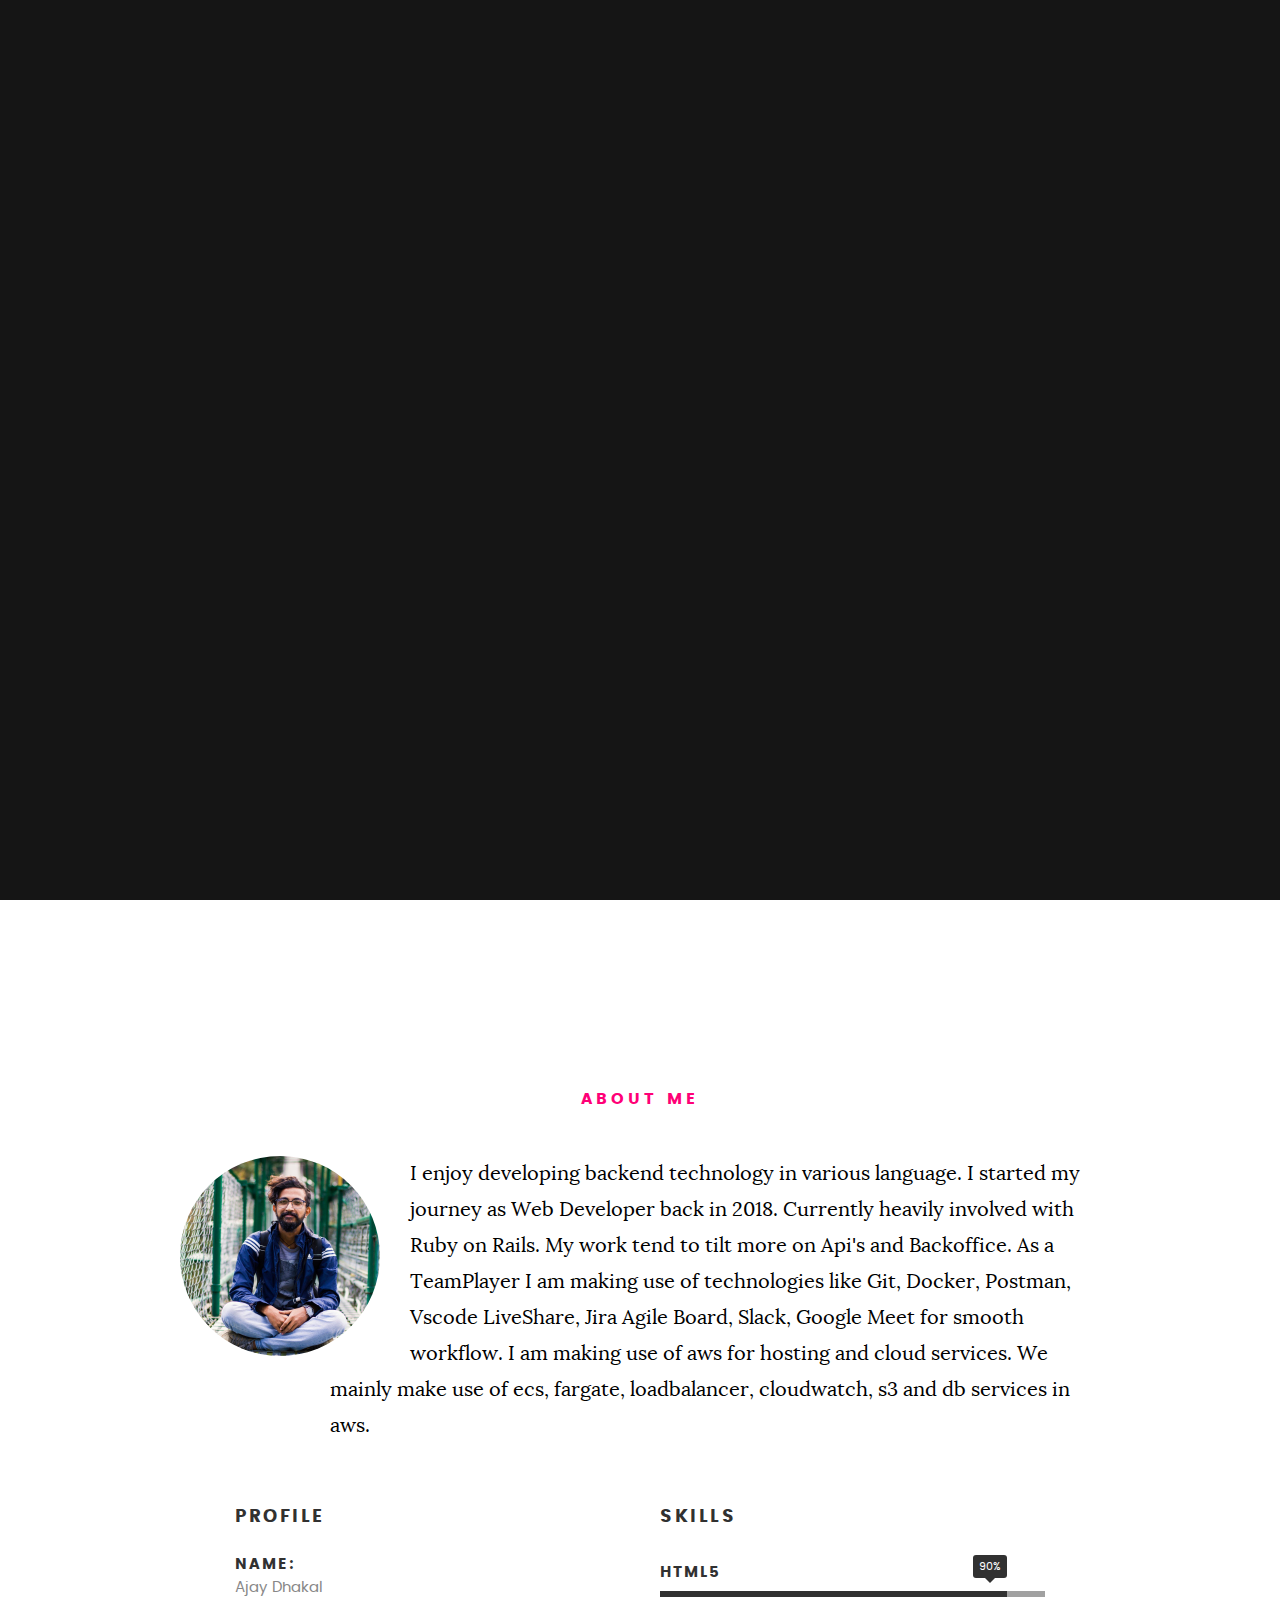
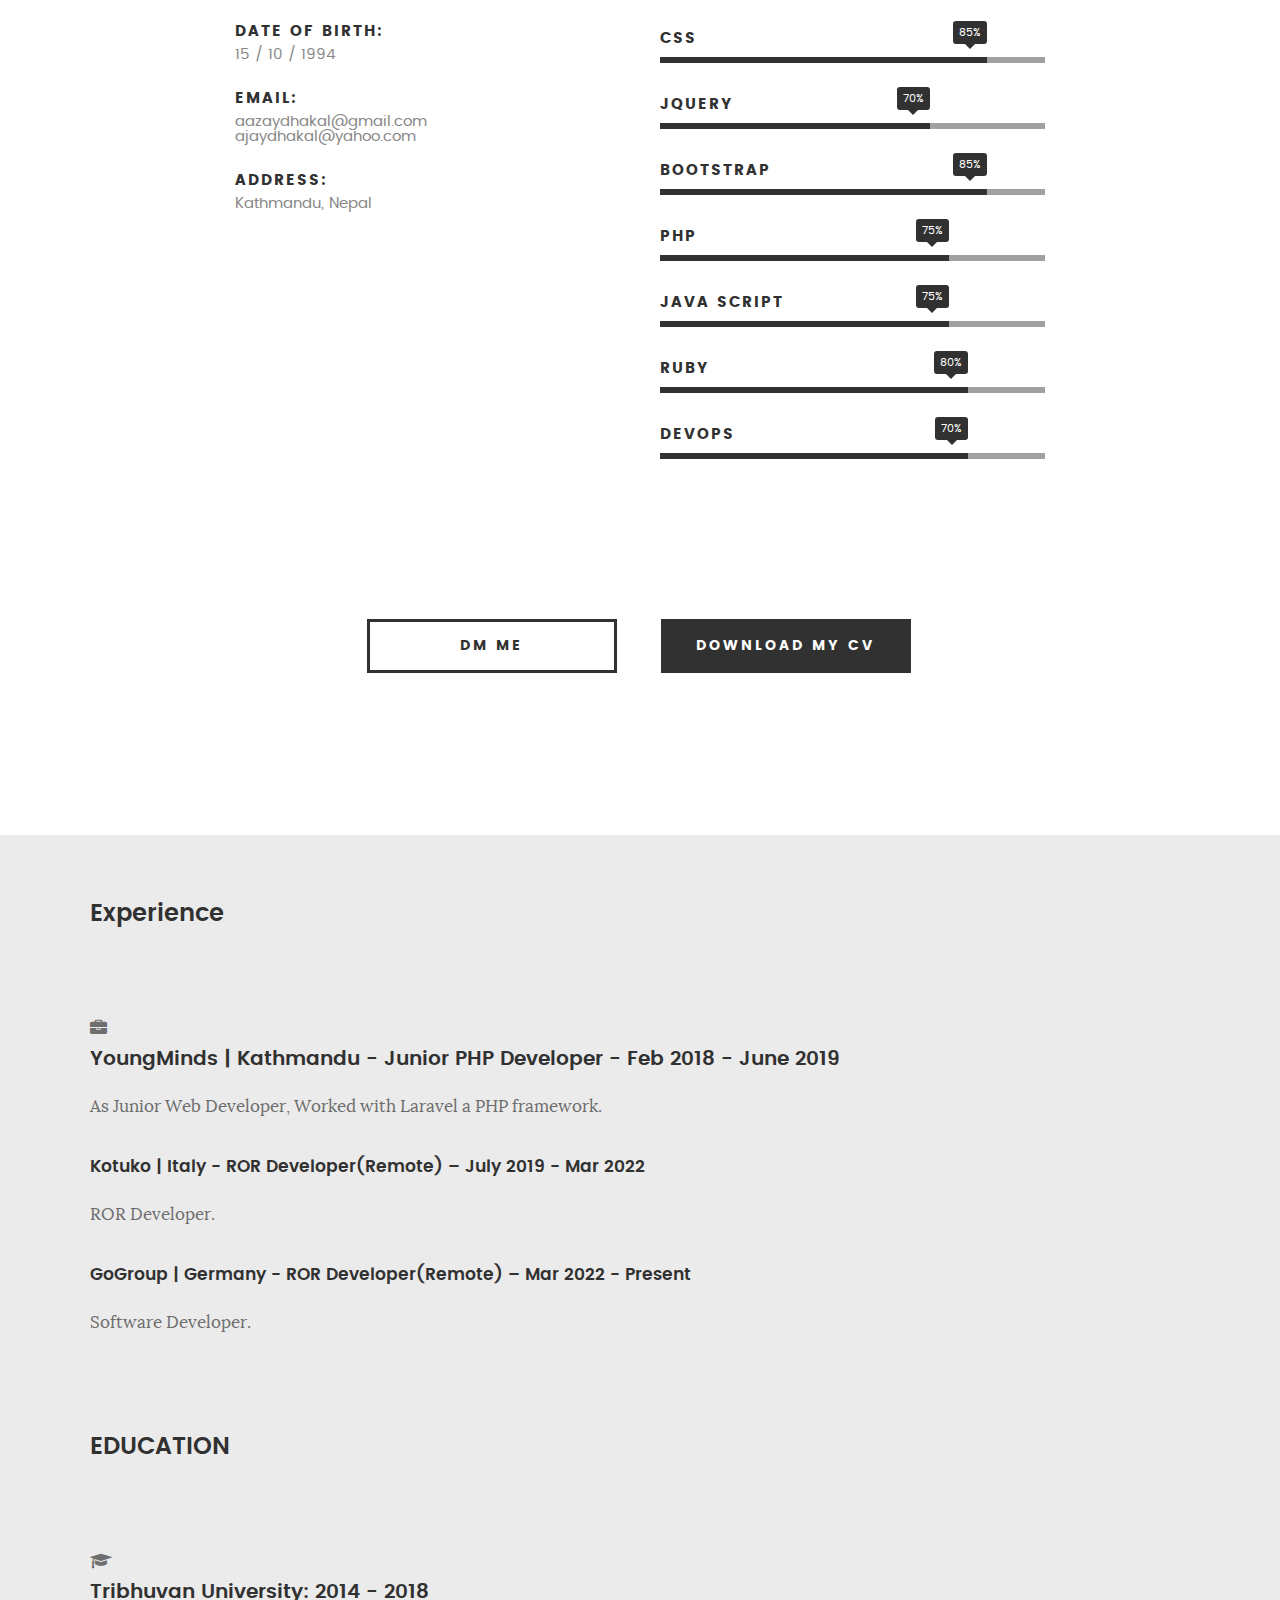
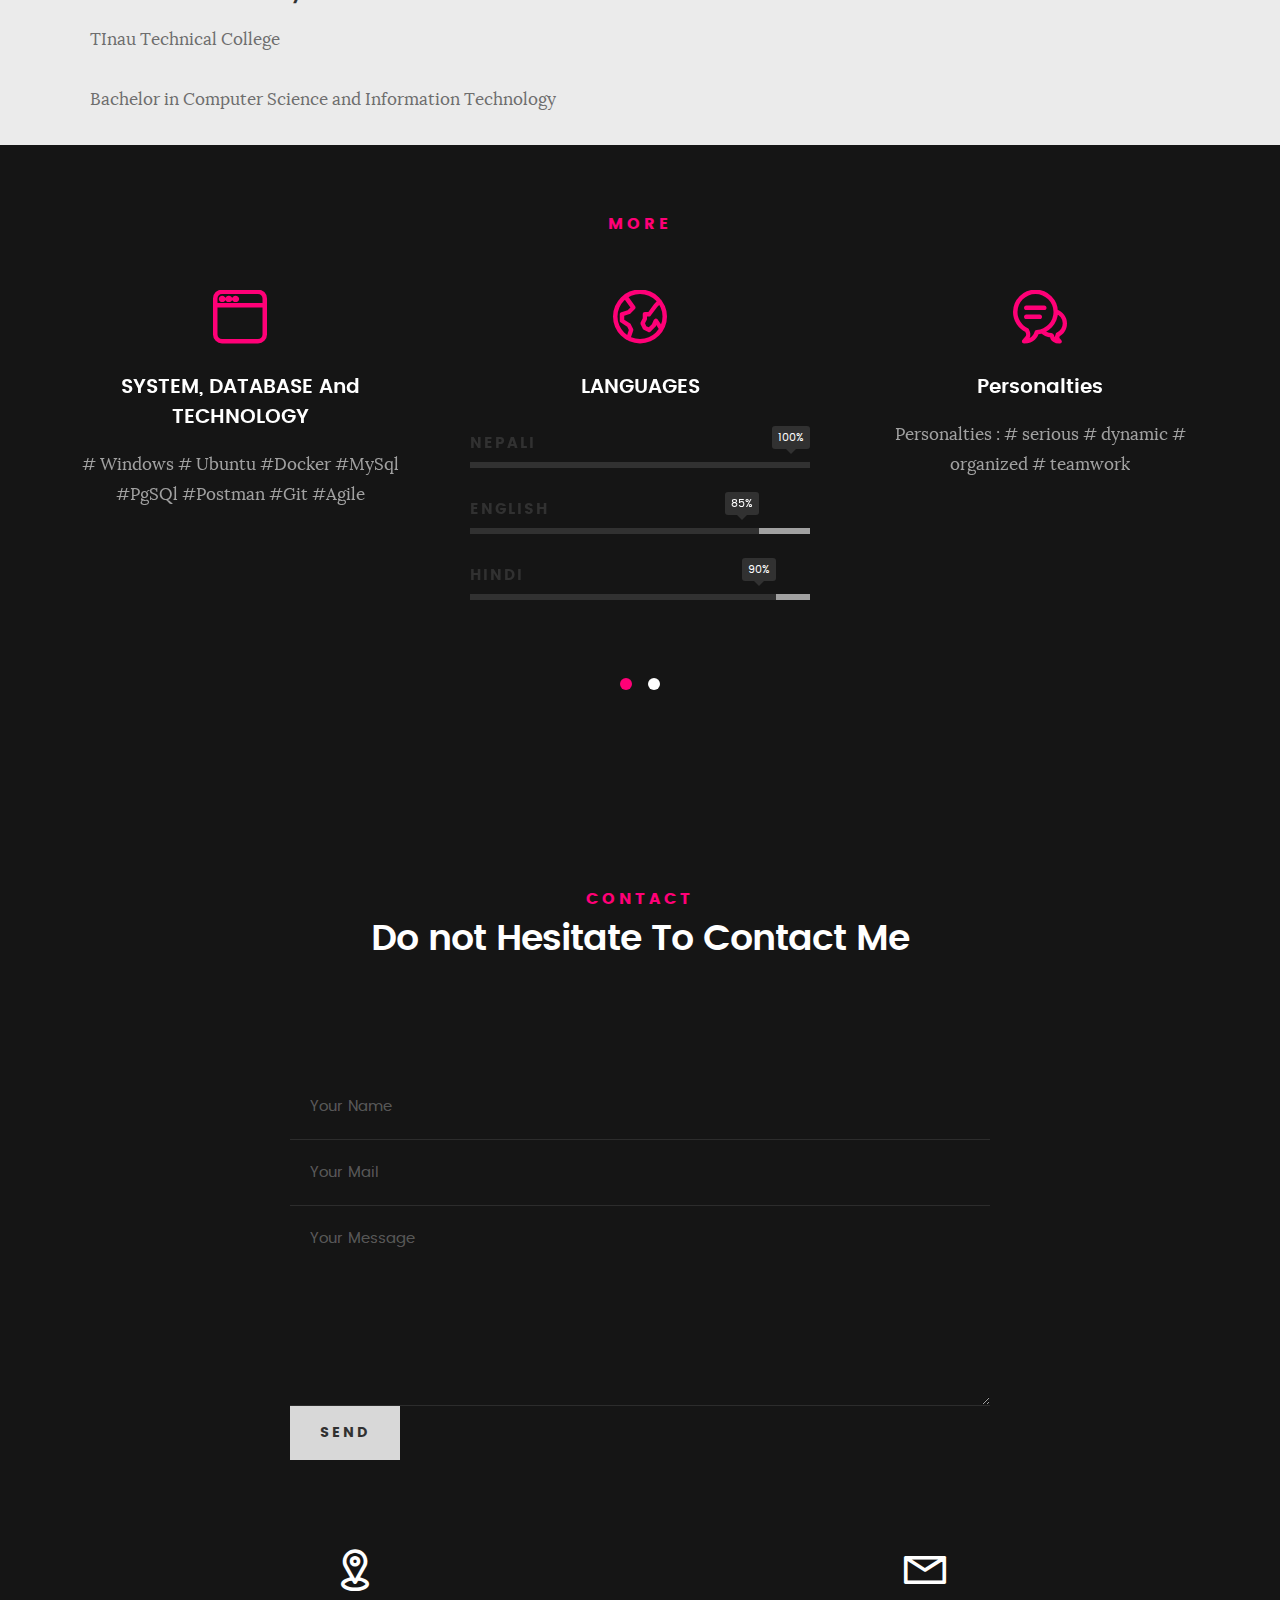
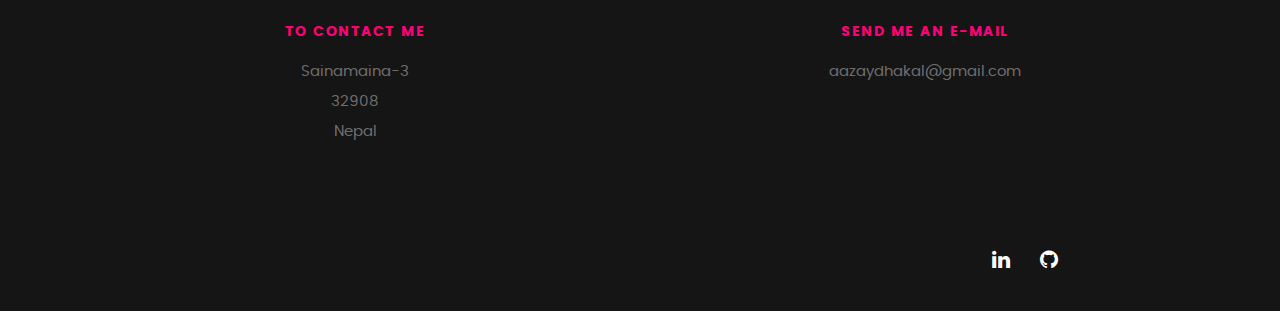
<file: index.html>
<!DOCTYPE html>
<!--[if IE 8 ]><html class="no-js oldie ie8" lang="en"> <![endif]-->
<!--[if IE 9 ]><html class="no-js oldie ie9" lang="en"> <![endif]-->
<!--[if (gte IE 9)|!(IE)]><!--><html class="no-js" lang="en"> <!--<![endif]-->
<head>

   <!--- basic page needs
   ================================================== -->
   <meta charset="utf-8">
	<title>CV-AJAY</title>
	<meta name="description" content="">
	<meta name="author" content="">

   <!-- mobile specific metas
   ================================================== -->
	<meta name="viewport" content="width=device-width, initial-scale=1, maximum-scale=1">

 	<!-- CSS
   ================================================== -->
   <link rel="stylesheet" href="css/base.css">
   <link rel="stylesheet" href="css/main.css">
   <link rel="stylesheet" href="css/vendor.css">

   <!-- script
   ================================================== -->
	<script src="js/modernizr.js"></script>
	<script src="js/pace.min.js"></script>

   <!-- favicons
	================================================== -->
	<link rel="icon" type="image/png" href="favicon.png">

</head>

<body id="top">

	<!-- header
   ================================================== -->
   <header>
   	<div class="row">

   		<div class="top-bar">
   			<a class="menu-toggle" href="#"><span>Menu</span></a>

	   		<div class="logo">
		         <a href="index.html">AJAY</a>
		      </div>

		   	<nav id="main-nav-wrap">
					<ul class="main-navigation">
						<li class="current"><a class="smoothscroll"  href="#intro" title="">Home</a></li>
						<li><a class="smoothscroll"  href="#about" title="">About ME</a></li>
						<li><a class="smoothscroll"  href="#Work" title="">Work Experience</a></li>
						<li><a class="smoothscroll"  href="#MORE" title="">MORE</a></li>

					</ul>
				</nav>
   		</div> <!-- /top-bar -->

   	</div> <!-- /row -->
   </header> <!-- /header -->

	<!-- intro section
   ================================================== -->
   <section id="intro">

   	<div class="intro-overlay"></div>

   	<div class="intro-content">
   		<div class="row">

   			<div class="col-twelve">

	   			<h5>Hello, World.</h5>
	   			<h1>I'm Ajay Dhakal.</h1>

	   			<p class="intro-position">
	   				<span>Back-end Developer</span>
	   				<span>Rails Developer</span>
	   			</p>

	   			<a class="button stroke smoothscroll" href="#about" title="">Find Out More</a>

	   		</div>

   		</div>
   	</div> <!-- /intro-content -->



   </section> <!-- /intro -->


   <!-- about section
   ================================================== -->
   <section id="about">

   	<div class="row section-intro">
   		<div class="col-twelve">

   			<h5>About Me</h5>


   			<div class="intro-info">

   				<img src="images/profile-pic.jpeg" alt="Profile Picture">

   				<p class="lead">I enjoy developing backend technology in various language. 
						I started my journey as Web Developer back in 2018. 
						Currently heavily involved with Ruby on Rails.
						My work tend to tilt more on Api's and Backoffice.
						As a TeamPlayer I am making use of technologies like 
						Git, Docker, Postman, Vscode LiveShare, Jira Agile Board, Slack, Google Meet
						for smooth workflow. I am making use of aws for hosting and cloud services. We
						mainly make use of ecs, fargate, loadbalancer, cloudwatch, s3 and db services in aws.
					</p>
   			</div>

   		</div>
   	</div> <!-- /section-intro -->

   	<div class="row about-content">

   		<div class="col-six tab-full">

   			<h3>PROFILE </h3>


   			<ul class="info-list">
   				<li>
   					<strong>Name:</strong>
   					<span>Ajay Dhakal</span>
   				</li>
   				<li>
   					<strong>Date of Birth:</strong>
   					<span> 15 / 10 / 1994 </span>
   				</li>
                <li>
   					<strong>Email:</strong>
   					<span>aazaydhakal@gmail.com</span>
   					<span>ajaydhakal@yahoo.com</span>
   				</li>
                <li>
   					<strong>Address:</strong>
   					<span>Kathmandu, Nepal</span>
   				</li>


   			</ul> <!-- /info-list -->

   		</div>

   		<div class="col-six tab-full">

   			<h3>SKILLS</h3>


				<ul class="skill-bars">
				   <li>
				   	<div class="progress percent90"><span>90%</span></div>
				   	<strong>HTML5</strong>
				   </li>
				   <li>
				   	<div class="progress percent85"><span>85%</span></div>
				   	<strong>CSS</strong>
				   </li>
				   <li>
				   	<div class="progress percent70"><span>70%</span></div>
				   	<strong>JQuery</strong>
				   </li>
				   <li>
				   	<div class="progress percent85"><span>85%</span></div>
				   	<strong>Bootstrap</strong>
				   </li>
				   <li>
				   	<div class="progress percent75"><span>75%</span></div>
				   	<strong>PHP</strong>
				   </li>
				   <li>
            <div class="progress percent75"><span>75%</span></div>
				   	<strong>Java script</strong>
				   </li>
				   <li>
            <div class="progress percent80"><span>80%</span></div>
				   	<strong>RUBY</strong>
				   </li>
					 <li>
            <div class="progress percent80"><span>70%</span></div>
				   	<strong>DevOps</strong>
				   </li>

				</ul> <!-- /skill-bars -->

   		</div>

   	</div>

   	<div class="row button-section">
   		<div class="col-twelve">
   			<a href="#contact" title="Hire Me" class="button stroke smoothscroll">DM ME</a>
   			<a href="https://github.com/i-ajayd/i-ajayd.github.io/blob/gh-pages/images/Ajay_Dhakal's_resume.docx?raw=true" target="_blank" title="Download CV" class="button button-primary">Download My CV</a>
   		</div>
   	</div>

   </section> <!-- /process-->


   <!-- resume Section
   ================================================== -->
	<section id="Work" class="grey-section">

   	<div class="row resume-timeline">

   		<div class="col-twelve resume-header">

   			<h2>Experience</h2>

   		</div> <!-- /resume-header -->

   		<div class="col-twelve">

   			<div class="timeline-wrap">

   				<div class="timeline-block">

	   				<div class="timeline-ico">
	   					<i class="fa fa-briefcase"></i>
	   				</div>

	   				<div class="timeline-header">
	   					<h3>YoungMinds | Kathmandu - Junior PHP Developer - 
								 Feb 2018 - June 2019</h3>
	   					<p>As Junior Web Developer, Worked with Laravel a PHP framework.</p>
	   				</div>

	   				<div class="timeline-content">
	   					<h4>Kotuko | Italy - ROR Developer(Remote) –
								July 2019 - Mar 2022</h4>
	   					<p>ROR Developer.</p>
	   				</div>
					<div class="timeline-content">
	   					<h4>GoGroup | Germany - ROR Developer(Remote) –
								Mar 2022 - Present</h4>
	   					<p>Software Developer.</p>
	   				</div>

	   			</div> <!-- /timeline-block -->



   			</div> <!-- /timeline-wrap -->

   		</div> <!-- /col-twelve -->

   	</div> <!-- /resume-timeline -->

   	<div class="row resume-timeline">

   		<div class="col-twelve resume-header">

   			<h2>EDUCATION</h2>

   		</div> <!-- /resume-header -->

   		<div class="col-twelve">

   			<div class="timeline-wrap">

	   			<div class="timeline-block">

	   				<div class="timeline-ico">
	   					<i class="fa fa-graduation-cap"></i>
	   				</div>

	   				<div class="timeline-header">
	   					<h3>Tribhuvan University: 2014 - 2018</h3>
	   					<p>TInau Technical College</p>
	   				</div>

	   				<div class="timeline-content">

	   					<p> Bachelor in Computer Science and Information Technology</p>
	   				</div>
					</div>
	   			<!-- <div class="timeline-block">

	   				<div class="timeline-ico">
	   					<i class="fa fa-briefcase"></i>
	   				</div>

	   				<div class="timeline-header">
	   					<h3>Cisco Courses – Cisco Certified Network Associate Level
(CCNA) New Horizon</h3>
	   					<p>Syrie | 2007</p>
	   				</div>

	   				<div class="timeline-content">

	   					<p>Certification Cisco CCNA Routing and Switching :
technicien réseau .</p>
	   				</div>

	   			</div> /timeline-block -->

   			</div> <!-- /timeline-wrap -->

   		</div> <!-- /col-twelve -->

   	</div> <!-- /resume-timeline -->

	</section> <!-- /features -->


	<!-- Portfolio Section
   ================================================== -->



	<!-- CTA Section
   ================================================== -->


	<!-- services Section
   ================================================== -->
	<section id="MORE">

		<div class="overlay"></div>

		<div class="row section-intro">
   		<div class="col-twelve">

   			<h5>MORE</h5>




   		</div>
   	</div> <!-- /section-intro -->

   	<div class="row services-content">

   		<div id="owl-slider" class="owl-carousel services-list">

   			<div class="service">

			   	<span class="icon"><i class="icon-window"></i></span>

	            <div class="service-content">

	            	<h3>SYSTEM, DATABASE And TECHNOLOGY </h3>

		            <p class="desc"># Windows # Ubuntu #Docker #MySql #PgSQl #Postman #Git #Agile</br>
	        			</p>

	            </div>

			   </div> <!-- /service --><div class="service">

					<span class="icon"><i class="icon-earth"></i></span>

	            <div class="service-content">

	            	<h3>LANGUAGES</h3>

		            <ul class="skill-bars">
				   <li>
				   	<div class="progress percent100"><span>100%</span></div>
				   	<strong>NEPALI</strong>
				   </li>
				   <li>
				   	<div class="progress percent85"><span>85%</span></div>
				   	<strong>ENGLISH</strong>
				   </li>
				   <li>
				   	<div class="progress percent90"><span>90%</span></div>
				   	<strong>HINDI</strong>
				   </li>
				   </ul>

	            </div>
	            </div> <!-- /services-list -->

	      	<div class="service">

	      		<span class="icon"><i class="icon-chat"></i></span>

	            <div class="service-content">

	            	 <h3>Personalties</h3>

		            <p class="desc"> Personalties : # serious # dynamic # organized # teamwork
	         		</p>

	         	</div>

				</div> <!-- /service -->

				<div class="service">

					<span class="icon"><i class="icon-window"></i></span>

	            <div class="service-content">

	            	<h3>Interest</h3>

		            <p class="desc">Interest : Reading Books, Watching Anime, Movies, Travelling, Cycling
	         		</p>

	            </div>

			   </div> <!-- /service -->



   	</div> <!-- /services-content -->

	</section> <!-- /services -->


	<!-- stats Section
   ================================================== -->


   <!-- contact
   ================================================== -->
	<section id="contact">

		<div class="row section-intro">
   		<div class="col-twelve">

   			<h5>Contact</h5>
   			<h1>Do not Hesitate To Contact Me</h1>
   		</div>
   	</div> <!-- /section-intro -->

   	<div class="row contact-form">

   		<div class="col-twelve">

            <!-- form -->
            <form id="contactform" action="https://formspree.io/f/mnqlozkb" method="POST">

      <input type="text" name="name" placeholder="Your Name">
      <input type="email" name="_replyto" placeholder="Your Mail">
      <textarea name="message" placeholder="Your Message"></textarea>
      <input type="submit" value="Send">
  </form>
 						    <!-- Form End -->

            <!-- contact-warning -->
            <div id="message-warning">
            </div>
            <!-- contact-success -->
      		<div id="message-success">
               <i class="fa fa-check"></i>Your message was sent, thank you!<br>
      		</div>

         </div> <!-- /col-twelve -->

   	</div> <!-- /contact-form -->

   	<div class="row contact-info">

   		<div class="col-six tab-full">

   			<div class="icon">
   				<i class="icon-pin"></i>
   			</div>

   			<h5>To Contact Me</h5>

   			<p>
           Sainamaina-3 <br>
            32908<br>
            Nepal
            </p>

   		</div>

   		<div class="col-six tab-full collapse">

   			<div class="icon">
   				<i class="icon-mail"></i>
   			</div>

   			<h5>send me an e-mail</h5>

   			<p>aazaydhakal@gmail.com


			   </p>

   		</div>

   	</div> <!-- /contact-info -->

	</section> <!-- /contact -->


   <!-- footer
   ================================================== -->

   <footer>
     	<div class="row">
        <div class="col-six tab-full pull-right social">

             			<ul class="footer-social">
        			      
        			      <li><a target="_blank"href="https://www.linkedin.com/in/ajay-dhakal"><i class="fa fa-linkedin"></i></a></li>
        			      <li><a target="_blank"href="https://github.com/i-ajayd"><i class="fa fa-github" aria-hidden="true"></i>
</a></li>
        			   </ul>

        	      </div>

	      	<div id="go-top">
		         <a class="smoothscroll" title="Back to Top" href="#top"><i class="fa fa-long-arrow-up"></i></a>
		      </div>

      	</div> <!-- /row -->
   </footer>

   <div id="preloader">
    	<div id="loader"></div>
   </div>

   <!-- Java Script
   ================================================== -->
   <script src="js/jquery-2.1.3.min.js"></script>
   <script src="js/plugins.js"></script>
   <script src="js/main.js"></script>

</body>

</html>
</file>
<file: css/base.css>
/**
 * ===================================================================
 *
 *  Kards v1.0 Base Stylesheet
 *  url: styleshout.com
 *  03-01-2016
 *  ------------------------------------------------------------------
 *  TOC:
 *  01. reset
 *  02. basic/base setup styles
 *  03. grid
 *  04. MISC
 *
 * ===================================================================
 */

/**
 * ===================================================================
 * 01. reset - normalize.css v3.0.2 | MIT License | git.io/normalize
 *
 * -------------------------------------------------------------------
 */
html {
	font-family: sans-serif;
	-ms-text-size-adjust: 100%;
	-webkit-text-size-adjust: 100%;
}

body {
	margin: 0;
}

article,
aside,
details,
figcaption,
figure,
footer,
header,
hgroup,
main,
menu,
nav,
section,
summary {
	display: block;
}

audio,
canvas,
progress,
video {
	display: inline-block;
	vertical-align: baseline;
}

audio:not([controls]) {
	display: none;
	height: 0;
}

[hidden],
template {
	display: none;
}

a {
	background: transparent;
}

a:active,
a:hover {
	outline: 0;
}

abbr[title] {
	border-bottom: 1px dotted;
}

b,
strong {
	font-weight: bold;
}

dfn {
	font-style: italic;
}

h1 {
	font-size: 2em;
	margin: 0.67em 0;
}

mark {
	background: #ff0;
	color: #000;
}

small {
	font-size: 80%;
}

sub,
sup {
	font-size: 75%;
	line-height: 0;
	position: relative;
	vertical-align: baseline;
}

sup {
	top: -0.5em;
}

sub {
	bottom: -0.25em;
}

img {
	border: 0;
}

svg:not(:root) {
	overflow: hidden;
}

figure {
	margin: 1em 40px;
}

hr {
	-moz-box-sizing: content-box;
	box-sizing: content-box;
	height: 0;
}

pre {
	overflow: auto;
}

code,
kbd,
pre,
samp {
	font-family: monospace, monospace;
	font-size: 1em;
}

button,
input,
optgroup,
select,
textarea {
	color: inherit;
	font: inherit;
	margin: 0;
}

button {
	overflow: visible;
}

button,
select {
	text-transform: none;
}

button,
html input[type="button"],
input[type="reset"],
input[type="submit"] {
	-webkit-appearance: button;
	cursor: pointer;
}

button[disabled],
html input[disabled] {
	cursor: default;
}

button::-moz-focus-inner,
input::-moz-focus-inner {
	border: 0;
	padding: 0;
}

input {
	line-height: normal;
}

input[type="checkbox"],
input[type="radio"] {
	box-sizing: border-box;
	padding: 0;
}

input[type="number"]::-webkit-inner-spin-button,
input[type="number"]::-webkit-outer-spin-button {
	height: auto;
}

input[type="search"] {
	-webkit-appearance: textfield;
	-moz-box-sizing: content-box;
	-webkit-box-sizing: content-box;
	box-sizing: content-box;
}

input[type="search"]::-webkit-search-cancel-button,
input[type="search"]::-webkit-search-decoration {
	-webkit-appearance: none;
}

fieldset {
	border: 1px solid #c0c0c0;
	margin: 0 2px;
	padding: 0.35em 0.625em 0.75em;
}

legend {
	border: 0;
	padding: 0;
}

textarea {
	overflow: auto;
}

optgroup {
	font-weight: bold;
}

table {
	border-collapse: collapse;
	border-spacing: 0;
}

td,
th {
	padding: 0;
}

/**
 * ===================================================================
 * 02. basic/base setup styles - (_basic.scss)
 *
 * -------------------------------------------------------------------
 */
html {
	font-size: 62.5%;
	box-sizing: border-box;
}

*,
*::before,
*::after {
	box-sizing: inherit;
}

body {
	font-weight: normal;
	line-height: 1;
	text-rendering: optimizeLegibility;
	word-wrap: break-word;
	-webkit-overflow-scrolling: touch;
	-webkit-text-size-adjust: none;
}

body,
input,
button {
	-moz-osx-font-smoothing: grayscale;
	-webkit-font-smoothing: antialiased;
}

/**
 * Media - (_basic.scss)
 * -------------------------------------------------------------------
 */
img,
video {
	max-width: 100%;
	height: auto;
}

/**
 * Typography resets - (_basic.scss)
 * -------------------------------------------------------------------
 */
div,
dl,
dt,
dd,
ul,
ol,
li,
h1,
h2,
h3,
h4,
h5,
h6,
pre,
form,
p,
blockquote,
th,
td {
	margin: 0;
	padding: 0;
}

h1,
h2,
h3,
h4,
h5,
h6 {
	-webkit-font-variant-ligatures: common-ligatures;
	-moz-font-variant-ligatures: common-ligatures;
	font-variant-ligatures: common-ligatures;
	text-rendering: optimizeLegibility;
}

em,
i {
	font-style: italic;
	line-height: inherit;
}

strong,
b {
	font-weight: bold;
	line-height: inherit;
}

small {
	font-size: 60%;
	line-height: inherit;
}

ol,
ul {
	list-style: none;
}

li {
	display: block;
}

/**
 * links - (_basic.scss)
 * -------------------------------------------------------------------
 */
a {
	text-decoration: none;
	line-height: inherit;
}

a img {
	border: none;
}

/**
 * inputs - (_basic.scss)
 * -------------------------------------------------------------------
 */
fieldset {
	margin: 0;
	padding: 0;
}

input[type="email"],
input[type="number"],
input[type="search"],
input[type="text"],
input[type="tel"],
input[type="url"],
input[type="password"],
textarea {
	-webkit-appearance: none;
	-moz-appearance: none;
	-ms-appearance: none;
	-o-appearance: none;
	appearance: none;
}

/**
 * ===================================================================
 * 03. grid - (_grid.scss)
 *
 * -------------------------------------------------------------------
 */
.row {
	width: 94%;
	max-width: 1140px;
	margin: 0 auto;
}

.row:before,
.row:after {
	content: "";
	display: table;
}

.row:after {
	clear: both;
}

.row .row {
	width: auto;
	max-width: none;
	margin-left: -20px;
	margin-right: -20px;
}

[class*="col-"],
.bgrid {
	float: left;
}

[class*="col-"] + [class*="col-"].end {
	float: right;
}

[class*="col-"] {
	padding: 0 20px;
}

.col-one {
	width: 8.33333%;
}

.col-two,
.col-1-6 {
	width: 16.66667%;
}

.col-three,
.col-1-4 {
	width: 25%;
}

.col-four,
.col-1-3 {
	width: 33.33333%;
}

.col-five {
	width: 41.66667%;
}

.col-six,
.col-1-2 {
	width: 50%;
}

.col-seven {
	width: 58.33333%;
}

.col-eight,
.col-2-3 {
	width: 66.66667%;
}

.col-nine,
.col-3-4 {
	width: 75%;
}

.col-ten,
.col-5-6 {
	width: 83.33333%;
}

.col-eleven {
	width: 91.66667%;
}

.col-twelve,
.col-full {
	width: 100%;
        margin-top: 64px;
}


/**
 * small screens - (_grid.scss)
 * ---------------------------------------------------------------
 */
@media screen and (max-width:1024px) {
	.row .row {
		margin-left: -18px;
		margin-right: -18px;
	}

	[class*="col-"] {
		padding: 0 18px;
	}

}

/**
 * tablets - (_grid.scss)
 * ---------------------------------------------------------------
 */
@media screen and (max-width:768px) {
	.row {
		width: auto;
		padding-left: 30px;
		padding-right: 30px;
	}

	.row .row {
		padding-left: 0;
		padding-right: 0;
		margin-left: -15px;
		margin-right: -15px;
	}

	[class*="col-"] {
		padding: 0 15px;
	}

	.tab-1-4 {
		width: 25%;
	}

	.tab-1-3 {
		width: 33.33333%;
	}

	.tab-1-2 {
		width: 50%;
	}

	.tab-2-3 {
		width: 66.66667%;
	}

	.tab-3-4 {
		width: 75%;
	}

	.tab-full {
		width: 100%;
	}

}

/**
 * large mobile devices - (_grid.scss)
 * ---------------------------------------------------------------
 */
@media screen and (max-width:600px) {
	.row {
		padding-left: 25px;
		padding-right: 25px;
	}

	.row .row {
		margin-left: -10px;
		margin-right: -10px;
	}

	[class*="col-"] {
		padding: 0 10px;
	}

	.mob-1-4 {
		width: 25%;
	}

	.mob-1-2 {
		width: 50%;
	}

	.mob-3-4 {
		width: 75%;
	}

	.mob-full {
		width: 100%;
	}

}

/**
 * small mobile devices - (_grid.scss)
 * ---------------------------------------------------------------
 */
@media screen and (max-width:400px) {
	.row .row {
		padding-left: 0;
		padding-right: 0;
		margin-left: 0;
		margin-right: 0;
	}

	[class*="col-"] {
		width: 100% !important;
		float: none !important;
		clear: both !important;
		margin-left: 0;
		margin-right: 0;
		padding: 0;
	}

	[class*="col-"] + [class*="col-"].end {
		float: none;
	}

}

/**
 * ===================================================================
 * block grids - (_grid.scss)
 *
 * -------------------------------------------------------------------
 */
[class*="block-"]:before,
[class*="block-"]:after {
	content: "";
	display: table;
}

[class*="block-"]:after {
	clear: both;
}

.block-1-6 .bgrid {
	width: 16.66667%;
}

.block-1-4 .bgrid {
	width: 25%;
}

.block-1-3 .bgrid {
	width: 33.33333%;
}

.block-1-2 .bgrid {
	width: 50%;
}

/**
 * Clearing for block grid columns. Allow columns with
 * different heights to align properly.
 */
.block-1-6 .bgrid:nth-child(6n+1),
.block-1-4 .bgrid:nth-child(4n+1),
.block-1-3 .bgrid:nth-child(3n+1),
.block-1-2 .bgrid:nth-child(2n+1) {
	clear: both;
}

/**
 * small screens - (_grid.scss)
 * ---------------------------------------------------------------
 */
@media screen and (max-width:1024px) {
	.block-s-1-6 .bgrid {
		width: 16.66667%;
	}

	.block-s-1-4 .bgrid {
		width: 25%;
	}

	.block-s-1-3 .bgrid {
		width: 33.33333%;
	}

	.block-s-1-2 .bgrid {
		width: 50%;
	}

	.block-s-full .bgrid {
		width: 100%;
		clear: both;
	}

	[class*="block-s-"] .bgrid:nth-child(n) {
		clear: none;
	}

	.block-s-1-6 .bgrid:nth-child(6n+1),
	.block-s-1-4 .bgrid:nth-child(4n+1),
	.block-s-1-3 .bgrid:nth-child(3n+1),
	.block-s-1-2 .bgrid:nth-child(2n+1) {
		clear: both;
	}

}

/**
 * tablets - (_grid.scss)
 * ---------------------------------------------------------------
 */
@media screen and (max-width:768px) {
	.block-tab-1-6 .bgrid {
		width: 16.66667%;
	}

	.block-tab-1-4 .bgrid {
		width: 25%;
	}

	.block-tab-1-3 .bgrid {
		width: 33.33333%;
	}

	.block-tab-1-2 .bgrid {
		width: 50%;
	}

	.block-tab-full .bgrid {
		width: 100%;
		clear: both;
	}

	[class*="block-tab-"] .bgrid:nth-child(n) {
		clear: none;
	}

	.block-tab-1-6 .bgrid:nth-child(6n+1),
	.block-tab-1-4 .bgrid:nth-child(4n+1),
	.block-tab-1-3 .bgrid:nth-child(3n+1),
	.block-tab-1-2 .bgrid:nth-child(2n+1) {
		clear: both;
	}

}

/**
 * large mobile devices - (_grid.scss)
 * ---------------------------------------------------------------
 */
@media screen and (max-width:600px) {
	.block-mob-1-6 .bgrid {
		width: 16.66667%;
	}

	.block-mob-1-4 .bgrid {
		width: 25%;
	}

	.block-mob-1-3 .bgrid {
		width: 33.33333%;
	}

	.block-mob-1-2 .bgrid {
		width: 50%;
	}

	.block-mob-full .bgrid {
		width: 100%;
		clear: both;
	}

	[class*="block-mob-"] .bgrid:nth-child(n) {
		clear: none;
	}

	.block-mob-1-6 .bgrid:nth-child(6n+1),
	.block-mob-1-4 .bgrid:nth-child(4n+1),
	.block-mob-1-3 .bgrid:nth-child(3n+1),
	.block-mob-1-2 .bgrid:nth-child(2n+1) {
		clear: both;
	}

}

/**
 * stack on small mobile devices - (_grid.scss)
 * ---------------------------------------------------------------
 */
@media screen and (max-width:400px) {
	.stack .bgrid {
		width: 100% !important;
		float: none !important;
		clear: both !important;
		margin-left: 0;
		margin-right: 0;
	}

}

/**
 * ===================================================================
 * 04. MISC  - (_grid.scss)
 *
 * -------------------------------------------------------------------
 */

/**
 * Clearing - (http://nicolasgallagher.com/micro-clearfix-hack/
 */
.group:before,
.group:after {
	content: "";
	display: table;
}

.group:after {
	clear: both;
}

/**
 * Misc Helper Styles
 */
.hide {
	display: none;
}

.invisible {
	visibility: hidden;
}

.antialiased {
	-webkit-font-smoothing: antialiased;
	-moz-osx-font-smoothing: grayscale;
}

.remove-bottom {
	margin-bottom: 0;
}

.half-bottom {
	margin-bottom: 1.5rem !important;
}

.add-bottom {
	margin-bottom: 3rem !important;
}

.no-border {
	border: none;
}

.full-width {
	width: 100%;
}

.text-center {
	text-align: center;
}

.text-left {
	text-align: left;
}

.text-right {
	text-align: right;
}

.pull-left {
	float: left;
}

.pull-right {
	float: right;
}

.align-center {
	margin-left: auto;
	margin-right: auto;
	text-align: center;
}

/*# sourceMappingURL=base.css.map */
</file>
<file: css/main.css>
/**
 * ===================================================================
 *
 *  Kards v1.0 Main Stylesheet
 *  url: styleshout.com
 *  03-01-2016
 *  ------------------------------------------------------------------
 *  TOC:
 *  01. webfonts and iconfonts
 *  02. base style overrides
 *  03. typography & general theme styles
 *  04. preloader
 *  05. forms
 *  06. buttons
 *  07. other components
 *  08. common styles
 *  09. header styles
 *  10. intro
 *  11. about
 *  12. resume
 *  13. portfolio
 *  14. call-to-action section
 *  15. services
 *  16. stats
 *  17. contact
 *  18. footer
 *
 * ===================================================================
 */


/**
 * ===================================================================
 * 01. webfonts and iconfonts - (_document-setup.scss)
 *
 * -------------------------------------------------------------------
 */
@import url("fonts.css");
@import url("font-awesome/css/font-awesome.min.css");
@import url("micons/micons.css");


/**
 * ===================================================================
 * 02. base style overrides - (_document-setup.scss)
 *
 * -------------------------------------------------------------------
 */
html {
	font-size: 10px;
}

@media only screen and (max-width:1024px) {
	html {
		font-size: 9.411764705882353px;
	}
}
@media only screen and (max-width:768px) {
	html {
		font-size: 10px;
	}
}
@media only screen and (max-width:400px) {
	html {
		font-size: 9.411764705882353px;
	}
}

html, body {
	height: 100%;
}
body {
	background: #151515;
	font-family: "lora-regular", serif;
	font-size: 1.7rem;
	line-height: 3rem;
	color: #6e6e6e;
}

/**
 * links - (_document-setup.scss)
 * -------------------------------------------------------------------
 */
a, a:visited {
	color: #000000;
	-moz-transition: all 0.3s ease-in-out;
	-o-transition: all 0.3s ease-in-out;
	-webkit-transition: all 0.3s ease-in-out;
	-ms-transition: all 0.3s ease-in-out;
	transition: all 0.3s ease-in-out;
}
a:hover, a:focus, a:active {
	color: #FF0077;
	outline: 0;
}

/**
 * ===================================================================
 * 03. typography & general theme styles - (_document-setup.scss)
 *
 * -------------------------------------------------------------------
 */
h1, h2, h3, h4, h5, h6, .h01, .h02, .h03, .h04, .h05, .h06 {
	font-family: "poppins-semibold", sans-serif;
	color: #313131;
	font-style: normal;
	text-rendering: optimizeLegibility;
	margin-bottom: 2.1rem;
}
h3, .h03, h4, .h04 {
	margin-bottom: 1.8rem;
}
h5, .h05, h6, .h06 {
	font-family: "poppins-bold";
	margin-bottom: 1.2rem;
}
h1, .h01 {
	font-size: 3.1rem;
	line-height: 1.355;
	letter-spacing: -.1rem;
}
@media only screen and (max-width:600px) {
	h1, .h01 {
		font-size: 2.6rem;
		letter-spacing: -.07rem;
	}
}
h2, .h02 {
	font-size: 2.4rem;
	line-height: 1.25;
}
h3, .h03 {
	font-size: 2rem;
	line-height: 1.5;
}
h4, .h04 {
	font-size: 1.7rem;
	line-height: 1.765;
}
h5, .h05 {
	font-size: 1.4rem;
	line-height: 1.714;
	text-transform: uppercase;
	letter-spacing: .15rem;
}
h6, .h06 {
	font-size: 1.3rem;
	line-height: 1.846;
	text-transform: uppercase;
	letter-spacing: .15rem;
}
p img {
	margin: 0;
}
p.lead {
	font-family: "lora-regular", serif;
	font-size: 2rem;
	line-height: 1.8;
	color: #888888;
}
@media only screen and (max-width:768px) {
	p.lead {
		font-size: 1.7rem;
	}
}
em, i, strong, b {
	font-size: 1.7rem;
	line-height: 3rem;
	font-style: normal;
	font-weight: normal;
}
em, i {
	font-family: "lora-italic", serif;
}
strong, b {
	font-family: "lora-bold", serif;
}
small {
	font-size: 1.2rem;
	line-height: inherit;
}
blockquote {
	margin: 3rem 0;
	padding-left: 4rem;
	position: relative;
}
blockquote:before {
	content: "\201C";
	font-size: 8rem;
	line-height: 0px;
	margin: 0;
	color: #313131;
	font-family: arial, sans-serif;
	position: absolute;
	top: 3rem;
	left: 0;
}
blockquote p {
	font-family: georgia, serif;
	font-style: italic;
	padding: 0;
	font-size: 1.9rem;
	line-height: 1.737;
}
blockquote cite {
	display: block;
	font-size: 1.3rem;
	font-style: normal;
	line-height: 1.616;
}
blockquote cite:before {
	content: "\2014 \0020";
}
blockquote cite a, blockquote cite a:visited {
	color: #888888;
	border: none;
}
abbr {
	font-family: "poppins-bold", serif;
	font-variant: small-caps;
	text-transform: lowercase;
	letter-spacing: .05rem;
	color: #888888;
}
var, kbd, samp, code, pre {
	font-family: Consolas, "Andale Mono", Courier, "Courier New", monospace;
}
pre {
	padding: 2.4rem 3rem 3rem;
	background: #F1F1F1;
}
code {
	font-size: 1.4rem;
	margin: 0 .2rem;
	padding: .3rem .6rem;
	white-space: nowrap;
	background: #F1F1F1;
	border: 1px solid #E1E1E1;
	border-radius: 3px;
}
pre > code {
	display: block;
	white-space: pre;
	line-height: 2;
	padding: 0;
	margin: 0;
}
pre.prettyprint > code {
	border: none;
}
del {
	text-decoration: line-through;
}
abbr[title], dfn[title] {
	border-bottom: 1px dotted;
	cursor: help;
}
mark {
	background: #FFF49B;
	color: #000;
}
hr {
	border: solid #d2d2d2;
	border-width: 1px 0 0;
	clear: both;
	margin: 2.4rem 0 1.5rem;
	height: 0;
}

/**
 * Lists - (_document-setup.scss)
 * -------------------------------------------------------------------
 */
ol {
	list-style: decimal;
}
ul {
	list-style: disc;
}
li {
	display: list-item;
}
ol, ul {
	margin-left: 1.7rem;
}
ul li {
	padding-left: .4rem;
}
ul ul, ul ol, ol ol, ol ul {
	margin: .6rem 0 .6rem 1.7rem;
}
ul.disc li {
	display: list-item;
	list-style: none;
	padding: 0 0 0 .8rem;
	position: relative;
}
ul.disc li::before {
	content: "";
	display: inline-block;
	width: 8px;
	height: 8px;
	border-radius: 50%;
	background: #FF0077;
	position: absolute;
	left: -17px;
	top: 11px;
	vertical-align: middle;
}
dt {
	margin: 0;
	color: #FF0077;
}
dd {
	margin: 0 0 0 2rem;
}

/**
 * tables - (_document-setup.scss)
 * -------------------------------------------------------------------
 */
table {
	border-width: 0;
	width: 100%;
	max-width: 100%;
	font-family: "lora-regular", sans-serif;
}
th, td {
	padding: 1.5rem 3rem;
	text-align: left;
	border-bottom: 1px solid #E8E8E8;
}
th {
	color: #313131;
	font-family: "poppins-bold", sans-serif;
}
td {
	line-height: 1.5;
}
th:first-child, td:first-child {
	padding-left: 0;
}
th:last-child, td:last-child {
	padding-right: 0;
}
.table-responsive {
	overflow-x: auto;
	-webkit-overflow-scrolling: touch;
}

/**
 * Spacing - (_document-setup.scss)
 * -------------------------------------------------------------------
 */
button, .button {
	margin-bottom: 1.2;
}
fieldset {
	margin-bottom: 1.5rem;
}
input,
textarea,
select,
pre,
blockquote,
figure,
table,
p,
ul,
ol,
dl,
form,
.fluid-video-wrapper,
.ss-custom-select {
	margin-bottom: 3rem;
}

/**
 * floated image - (_document-setup.scss)
 * -------------------------------------------------------------------
 */
img.pull-right {
	margin: .9rem 0 0 2.4rem;
}
img.pull-left {
	margin: .9rem 2.4rem 0 0;
}

/**
 * block grid paddings - (_document-setup.scss)
 * -------------------------------------------------------------------
 */
.bgrid {
	padding: 0 20px;
}
@media only screen and (max-width:1024px) {
	.bgrid {
		padding: 0 18px;
	}
}
@media only screen and (max-width:768px) {
	.bgrid {
		padding: 0 15px;
	}
}
@media only screen and (max-width:600px) {
	.bgrid {
		padding: 0 10px;
	}
}
@media only screen and (max-width:400px) {
	.bgrid {
		padding: 0;
	}
}

/**
 * pace.js styles - minimal  - (_document-setup.scss)
 * -------------------------------------------------------------------
 */
.pace {
	-webkit-pointer-events: none;
	pointer-events: none;
	-webkit-user-select: none;
	-moz-user-select: none;
	user-select: none;
}
.pace-inactive {
	display: none;
}
.pace .pace-progress {
	background: #FF0077;
	position: fixed;
	z-index: 900;
	top: 0;
	right: 100%;
	width: 100%;
	height: 6px;
}

/**
 * ===================================================================
 * 04. preloader - (_preloader-1.scss)
 *
 * -------------------------------------------------------------------
 */
#preloader {
	position: fixed;
	top: 0;
	left: 0;
	right: 0;
	bottom: 0;
	background: #151515;
	z-index: 800;
	height: 100%;
	width: 100%;
}
.no-js #preloader, .oldie #preloader {
	display: none;
}
#loader {
	position: absolute;
	left: 50%;
	top: 50%;
	width: 60px;
	height: 60px;
	margin: -30px 0 0 -30px;
	padding: 0;
}
#loader:before {
	content: "";
	border-top: 11px solid rgba(255, 255, 255, 0.1);
	border-right: 11px solid rgba(255, 255, 255, 0.1);
	border-bottom: 11px solid rgba(255, 255, 255, 0.1);
	border-left: 11px solid #FF0077;
	-webkit-animation: load 1.1s infinite linear;
	animation: load 1.1s infinite linear;
	display: block;
	border-radius: 50%;
	width: 60px;
	height: 60px;
}
@-webkit-keyframes load {
	0% {
		-webkit-transform: rotate(0deg);
		transform: rotate(0deg);
	}
	100% {
		-webkit-transform: rotate(360deg);
		transform: rotate(360deg);
	}
}
@keyframes load {
	0% {
		-webkit-transform: rotate(0deg);
		transform: rotate(0deg);
	}
	100% {
		-webkit-transform: rotate(360deg);
		transform: rotate(360deg);
	}
}

/**
 * ===================================================================
 * 05. forms - (_forms.scss)
 *
 * -------------------------------------------------------------------
 */
fieldset {
	border: none;
}
input[type="email"],
input[type="number"],
input[type="search"],
input[type="text"],
input[type="tel"],
input[type="url"],
input[type="password"],
textarea,
select {
	display: block;
	height: 6rem;
	padding: 1.5rem 0;
	border: 0;
	outline: none;
	vertical-align: middle;
	color: #313131;
	font-family: "poppins-regular", sans-serif;
	font-size: 1.5rem;
	line-height: 3rem;
	max-width: 100%;
	background: transparent;
	border-bottom: 1px solid rgba(0, 0, 0, 0.3);
	-moz-transition: all 0.3s ease-in-out;
	-o-transition: all 0.3s ease-in-out;
	-webkit-transition: all 0.3s ease-in-out;
	-ms-transition: all 0.3s ease-in-out;
	transition: all 0.3s ease-in-out;
}
.ss-custom-select {
	position: relative;
	padding: 0;
}
.ss-custom-select select {
	-webkit-appearance: none;
	-moz-appearance: none;
	-ms-appearance: none;
	-o-appearance: none;
	appearance: none;
	text-indent: 0.01px;
	text-overflow: '';
	margin: 0;
	line-height: 3rem;
	vertical-align: middle;
}
.ss-custom-select select option {
	padding-left: 2rem;
	padding-right: 2rem;
}
.ss-custom-select select::-ms-expand {
	display: none;
}
.ss-custom-select::after {
	content: '\f0d7';
	font-family: 'FontAwesome';
	position: absolute;
	top: 50%;
	right: 1.5rem;
	margin-top: -10px;
	bottom: auto;
	width: 20px;
	height: 20px;
	line-height: 20px;
	font-size: 18px;
	text-align: center;
	pointer-events: none;
	color: #252525;
}

/* IE9 and below */
.oldie .ss-custom-select::after {
	display: none;
}
textarea {
	min-height: 25rem;
}
input[type="email"]:focus,
input[type="number"]:focus,
input[type="search"]:focus,
input[type="text"]:focus,
input[type="tel"]:focus,
input[type="url"]:focus,
input[type="password"]:focus,
textarea:focus,
select:focus {
	color: #cc005f;
	border-bottom: 1px solid #FF0077;
}
label, legend {
	font-family: "poppins-bold", sans-serif;
	font-size: 1.4rem;
	margin-bottom: .6rem;
	color: #3b3b3b;
	display: block;
}
input[type="checkbox"], input[type="radio"] {
	display: inline;
}
label > .label-text {
	display: inline-block;
	margin-left: 1rem;
	font-family: "poppins-regular", sans-serif;
	line-height: inherit;
}
label > input[type="checkbox"], label > input[type="radio"] {
	margin: 0;
	position: relative;
	top: .15rem;
}

/**
 * Style Placeholder Text
 * -
 */
::-webkit-input-placeholder {
	color: #a1a1a1;
}
:-moz-placeholder {
	color: #a1a1a1;  /* Firefox 18- */
}
::-moz-placeholder {
	color: #a1a1a1;  /* Firefox 19+ */
}
:-ms-input-placeholder {
	color: #a1a1a1;
}
.placeholder {
	color: #a1a1a1 !important;
}

/**
 * ===================================================================
 * 06. buttons - (_button-essentials.scss)
 *
 * -------------------------------------------------------------------
 */
.button,
a.button,
button,
input[type="submit"],
input[type="reset"],
input[type="button"] {
	display: inline-block;
	font-family: "poppins-bold", sans-serif;
	font-size: 1.4rem;
	text-transform: uppercase;
	letter-spacing: .3rem;
	height: 5.4rem;
	line-height: 5.4rem;
	padding: 0 3rem;
	margin: 0 .3rem 1.2rem 0;
	background: #d8d8d8;
	color: #313131;
	text-decoration: none;
	cursor: pointer;
	text-align: center;
	white-space: nowrap;
	border: none;
	-moz-transition: all 0.3s ease-in-out;
	-o-transition: all 0.3s ease-in-out;
	-webkit-transition: all 0.3s ease-in-out;
	-ms-transition: all 0.3s ease-in-out;
	transition: all 0.3s ease-in-out;
}
.button:hover,
a.button:hover,
button:hover,
input[type="submit"]:hover,
input[type="reset"]:hover,
input[type="button"]:hover,
.button:focus,
button:focus,
input[type="submit"]:focus,
input[type="reset"]:focus,
input[type="button"]:focus {
	background: #bebebe;
	color: #000000;
	outline: 0;
}
.button.button-primary,
a.button.button-primary,
button.button-primary,
input[type="submit"].button-primary,
input[type="reset"].button-primary,
input[type="button"].button-primary {
	background: #313131;
	color: #FFFFFF;
}
.button.button-primary:hover,
a.button.button-primary:hover,
button.button-primary:hover,
input[type="submit"].button-primary:hover,
input[type="reset"].button-primary:hover,
input[type="button"].button-primary:hover,
.button.button-primary:focus,
button.button-primary:focus,
input[type="submit"].button-primary:focus,
input[type="reset"].button-primary:focus,
input[type="button"].button-primary:focus {
	background: #1f1f1f;
}
button.full-width, .button.full-width {
	width: 100%;
	margin-right: 0;
}
button.medium, .button.medium {
	height: 5.7rem !important;
	line-height: 5.7rem !important;
	padding: 0 1.8rem !important;
}
button.large, .button.large {
	height: 6rem !important;
	line-height: 6rem !important;
	padding: 0rem 3rem !important;
}
button.stroke, .button.stroke {
	background: transparent !important;
	border: 3px solid #313131;
	line-height: 4.8rem;
}
button.stroke.medium, .button.stroke.medium {
	line-height: 5.1rem !important;
}
button.stroke.large, .button.stroke.large {
	line-height: 5.4rem !important;
}
button.stroke:hover, .button.stroke:hover {
	border: 3px solid #FF0077;
	color: #FF0077;
}
button::-moz-focus-inner, input::-moz-focus-inner {
	border: 0;
	padding: 0;
}


/**
 * ===================================================================
 * 07. other components - (_others.scss)
 *
 * -------------------------------------------------------------------
 */

/**
 * alert box - (_alert-box.scss)
 * -------------------------------------------------------------------
 */
.alert-box {
	padding: 2.1rem 4rem 2.1rem 3rem;
	position: relative;
	margin-bottom: 3rem;
	border-radius: 3px;
	font-family: "poppins-regular", sans-serif;
	font-size: 1.5rem;
}
.alert-box .close {
	position: absolute;
	right: 1.8rem;
	top: 1.8rem;
	cursor: pointer;
}
.ss-error {
	background-color: #ffd1d2;
	color: #e65153;
}
.ss-success {
	background-color: #c8e675;
	color: #758c36;
}
.ss-info {
	background-color: #d7ecfb;
	color: #4a95cc;
}
.ss-notice {
	background-color: #fff099;
	color: #bba31b;
}

/**
 * additional typo styles - (_additional-typo.scss)
 * -------------------------------------------------------------------
 */

/**
 * drop cap
 */
.drop-cap:first-letter {
	float: left;
	margin: 0;
	padding: 1.5rem .6rem 0 0;
	font-size: 8.4rem;
	font-family: "poppins-bold", sans-serif;
	line-height: 6rem;
	text-indent: 0;
	background: transparent;
	color: #313131;
}

/**
 * line definition style
 */
.lining dt, .lining dd {
	display: inline;
	margin: 0;
}
.lining dt + dt:before, .lining dd + dt:before {
	content: "\A";
	white-space: pre;
}
.lining dd + dd:before {
	content: ", ";
}
.lining dd + dd:before {
	content: ", ";
}
.lining dd:before {
	content: ": ";
	margin-left: -0.2em;
}

/**
 * dictionary definition style
 */
.dictionary-style dt {
	display: inline;
	counter-reset: definitions;
}
.dictionary-style dt + dt:before {
	content: ", ";
	margin-left: -0.2em;
}
.dictionary-style dd {
	display: block;
	counter-increment: definitions;
}
.dictionary-style dd:before {
	content: counter(definitions, decimal) ". ";
}

/**
 * Pull Quotes
 * -----------
 * markup:
 *
 * <aside class="pull-quote">
 *		<blockquote>
 *			<p></p>
 *		</blockquote>
 *	</aside>
 *
 * ---------------------------------------------------------------------
 */
.pull-quote {
	position: relative;
	padding: 2.1rem 3rem 2.1rem 0px;
}
.pull-quote:before, .pull-quote:after {
	height: 1em;
	position: absolute;
	font-size: 8rem;
	font-family: Arial, Sans-Serif;
	color: #333;
}
.pull-quote:before {
	content: "\201C";
	top: 33px;
	left: 0;
}
.pull-quote:after {
	content: '\201D';
	bottom: -33px;
	right: 0;
}
.pull-quote blockquote {
	margin: 0;
}
.pull-quote blockquote:before {
	content: none;
}

/**
 * Stats Tab
 * ---------
 * markup:
 *
 * <ul class="stats-tabs">
 *		<li><a href="#">[value]<em>[name]</em></a></li>
 *	</ul>
 *
 * Extend this object into your markup.
 *
 * ---------------------------------------------------------------------
 */
.stats-tabs {
	padding: 0;
	margin: 3rem 0;
}
.stats-tabs li {
	display: inline-block;
	margin: 0 1.5rem 3rem 0;
	padding: 0 1.5rem 0 0;
	border-right: 1px solid #ccc;
}
.stats-tabs li:last-child {
	margin: 0;
	padding: 0;
	border: none;
}
.stats-tabs li a {
	display: inline-block;
	font-size: 2.5rem;
	font-family: "poppins-bold", sans-serif;
	border: none;
	color: #252525;
}
.stats-tabs li a:hover {
	color: #FF0077;
}
.stats-tabs li a em {
	display: block;
	margin: .6rem 0 0 0;
	font-size: 1.4rem;
	font-family: "poppins-regular", sans-serif;
	color: #888888;
}

/**
 * skillbars - (_skillbars.scss)
 * -------------------------------------------------------------------
 */
.skill-bars {
	list-style: none;
	margin: 6rem 0 3rem;
}
.skill-bars li {
	height: .6rem;
	background: #a1a1a1;
	width: 100%;
	margin-bottom: 6rem;
	padding: 0;
	position: relative;
}
.skill-bars li strong {
	position: absolute;
	left: 0;
	top: -3rem;
	font-family: "poppins-bold", sans-serif;
	color: #313131;
	text-transform: uppercase;
	letter-spacing: .2rem;
	font-size: 1.5rem;
	line-height: 2.4rem;
}
.skill-bars li .progress {
	background: #313131;
	position: relative;
	height: 100%;
}
.skill-bars li .progress span {
	position: absolute;
	right: 0;
	top: -3.6rem;
	display: block;
	font-family: "poppins-regular", sans-serif;
	color: white;
	font-size: 1.1rem;
	line-height: 1;
	background: #313131;
	padding: .6rem .6rem;
	border-radius: 3px;
}
.skill-bars li .progress span::after {
	position: absolute;
	left: 50%;
	bottom: -5px;
	margin-left: -5px;
	border-right: 5px solid transparent;
	border-left: 5px solid transparent;
	border-top: 5px solid #313131;
	content: "";
}

.skill-bars li .percent5   { width: 5%; }
.skill-bars li .percent10  { width: 10%; }
.skill-bars li .percent15  { width: 15%; }
.skill-bars li .percent20  { width: 20%; }
.skill-bars li .percent25  { width: 25%; }
.skill-bars li .percent30  { width: 30%; }
.skill-bars li .percent35  { width: 35%; }
.skill-bars li .percent40  { width: 40%; }
.skill-bars li .percent45  { width: 45%; }
.skill-bars li .percent50  { width: 50%; }
.skill-bars li .percent55  { width: 55%; }
.skill-bars li .percent60  { width: 60%; }
.skill-bars li .percent65  { width: 65%; }
.skill-bars li .percent70  { width: 70%; }
.skill-bars li .percent75  { width: 75%; }
.skill-bars li .percent80  { width: 80%; }
.skill-bars li .percent85  { width: 85%; }
.skill-bars li .percent90  { width: 90%; }
.skill-bars li .percent95  { width: 95%; }
.skill-bars li .percent100 { width: 100%; }


/**
 * ===================================================================
 * 08. common styles (_layout.scss)
 *
 * -------------------------------------------------------------------
 */
.grey-section {
	background: #ebebeb;
}
.grey-section p.lead {
	color: #7d7d7d;
}
.section-intro {
	max-width: 900px;
	margin-left: auto;
	margin-right: auto;
	text-align: center;
	margin-bottom: 3.6rem;
	position: relative;
}
.section-intro h1 {
	font-family: "poppins-semibold", serif;
	font-size: 3.6rem;
	color: #313131;
	line-height: 1.25;
	margin-bottom: 1.2rem;
}
.section-intro h5 {
	color: #FF0077;
	font-size: 1.6rem;
	line-height: 1.875;
	margin-bottom: 0.3rem;
	letter-spacing: .4rem;
}

/**
 * responsive:
 * common styles
 * -------------------------------------------------------------------
 */
@media only screen and (max-width:768px) {
	.section-intro {
		max-width: 650px;
	}
	.section-intro h1 {
		font-size: 3rem;
	}
}
@media only screen and (max-width:600px) {
	.section-intro h1 {
		font-size: 2.6rem;
	}
	.section-intro h5 {
		font-size: 1.5rem;
		letter-spacing: .3rem;
	}
}
@media only screen and (max-width:400px) {
	.section-intro h1 {
		font-size: 2.4rem;
	}
}


/**
 * ===================================================================
 * 09. header styles - (_layout.scss)
 *
 * -------------------------------------------------------------------
 */
header {
	position: fixed;
	width: 100%;
	min-height: 66px;
	z-index: 600;
}
header .row {
	position: relative;
	min-height: 66px;
}
header .top-bar {
	display: block;
	background: #000000;
	min-width: 220px;
	min-height: 66px;
	position: absolute;
	left: 90px;
	top: 0;
}
header .logo {
	float: left;
	margin-left: 50px;
	margin-right: 20px;
	margin-top: 25px;
	position: relative;
}
header .logo a {
	display: block;
	margin: 0;
	padding: 0;
	border: none;
	text-shadow: none;
	color: white;
	width: 100px;
	height: 15px;
	background-size: 100px 15px;
}

/**
 * menu toggle - (_layout.css)
 * -------------------------------------------------------------------
 */
.menu-toggle {
	float: left;
	width: 40px;
	height: 40px;
	margin-left: 20px;
	margin-top: 13px;
	display: block;
	position: relative;
}
.menu-toggle span {
	display: block;
	background-color: #FF0077;
	width: 24px;
	height: 3px;
	margin-top: -1.5px;
	font: 0/0 a;
	text-shadow: none;
	color: transparent;
	position: absolute;
	right: 8px;
	top: 50%;
	bottom: auto;
	left: auto;
	-moz-transition: background 0.2s ease-in-out;
	-o-transition: background 0.2s ease-in-out;
	-webkit-transition: background 0.2s ease-in-out;
	-ms-transition: background 0.2s ease-in-out;
	transition: background 0.2s ease-in-out;
}
.menu-toggle span::before, .menu-toggle span::after {
	content: '';
	width: 100%;
	height: 100%;
	background-color: inherit;
	position: absolute;
	left: 0;
	-moz-transition-duration: 0.2s, 0.2s;
	-o-transition-duration: 0.2s, 0.2s;
	-webkit-transition-duration: 0.2s, 0.2s;
	-ms-transition-duration: 0.2s, 0.2s;
	transition-duration: 0.2s, 0.2s;
	-moz-transition-delay: 0.2s, 0s;
	-o-transition-delay: 0.2s, 0s;
	-webkit-transition-delay: 0.2s, 0s;
	-ms-transition-delay: 0.2s, 0s;
	transition-delay: 0.2s, 0s;
}
.menu-toggle span::before {
	top: -8px;
	-moz-transition-property: top, transform;
	-o-transition-property: top, transform;
	-webkit-transition-property: top, transform;
	-ms-transition-property: top, transform;
	transition-property: top, transform;
}
.menu-toggle span::after {
	bottom: -8px;
	-moz-transition-property: bottom, transform;
	-o-transition-property: bottom, transform;
	-webkit-transition-property: bottom, transform;
	-ms-transition-property: bottom, transform;
	transition-property: bottom, transform;
}

/* is clicked */
.menu-toggle.is-clicked span {
	background-color: rgba(255, 0, 119, 0);
}
.menu-toggle.is-clicked span::before, .menu-toggle.is-clicked span::after {
	background-color: #ff0077;
	-moz-transition-delay: 0s, 0.2s;
	-o-transition-delay: 0s, 0.2s;
	-webkit-transition-delay: 0s, 0.2s;
	-ms-transition-delay: 0s, 0.2s;
	transition-delay: 0s, 0.2s;
}
.menu-toggle.is-clicked span::before {
	top: 0;
	-webkit-transform: rotate(45deg);
	-ms-transform: rotate(45deg);
	transform: rotate(45deg);
}
.menu-toggle.is-clicked span::after {
	bottom: 0;
	-webkit-transform: rotate(-45deg);
	-ms-transform: rotate(-45deg);
	transform: rotate(-45deg);
}

/* navigation panel */
#main-nav-wrap {
	display: block;
	width: 100%;
	font-family: "poppins-medium", sans-serif;
	font-size: 1.5rem;
	position: absolute;
	top: 100%;
	left: 0;
}

/* dropdown nav */
.main-navigation {
	background: #000000;
	padding: 24px 30px 42px;
	margin: 0;
	width: 100%;
	height: auto;
	clear: both;
	display: none;
}
.main-navigation > li {
	display: block;
	height: auto;
	text-align: left;
	padding: 0;
}
.main-navigation li a {
	display: block;
	color: #FFFFFF;
	width: auto;
	padding: 15px 0;
	line-height: 16px;
	border: none;
}
.main-navigation li a:hover {
	color: #FF0077;
	padding-left: 1rem;
}
.main-navigation li.current > a {
	background: none;
	color: #FF0077;
}

/**
 * responsive:
 * header styles
 * ---------------------------------------------------------------
 */
@media only screen and (max-width:1024px) {
	header .top-bar {
		left: 60px;
	}
}
@media only screen and (max-width:768px) {
	header .top-bar {
		left: 50px;
	}
}
@media only screen and (max-width:600px) {
	header .top-bar {
		left: 35px;
	}
}
@media only screen and (max-width:400px) {
	header .top-bar {
		left: 25px;
	}
}


/**
 * ===================================================================
 * 10. intro - (_layout.scss)
 *
 * -------------------------------------------------------------------
 */
#intro {
	background: #151515 url(../images/intro-bg.jpg) no-repeat center bottom;
	-webkit-background-size: cover;
	-moz-background-size: cover;
	background-size: cover;
	background-attachment: fixed;
	width: 100%;
	height: 100%;
	min-height: 720px;
	display: table;
	position: relative;
	text-align: center;
}
.intro-overlay {
	position: absolute;
	top: 0;
	left: 0;
	width: 100%;
	height: 100%;
	background: #111111;
	opacity: .85;
}

.intro-content {
	display: table-cell;
	vertical-align: middle;
	text-align: center;
	-webkit-transform: translateY(-2.1rem);
	-ms-transform: translateY(-2.1rem);
	transform: translateY(-2.1rem);
}
.intro-content h1 {
	color: #FFFFFF;
	font-family: "poppins-medium", sans-serif;
	font-size: 8.4rem;
	line-height: 1.071;
	max-width: 900px;
	margin-top: 0;
	margin-bottom: .6rem;
	margin-left: auto;
	margin-right: auto;
	text-shadow: 0 0 20px rgba(0, 0, 0, 0.5);
}
.intro-content h5 {
	color: #cc005f;
	font-family: "poppins-bold", sans-serif;
	font-size: 2.3rem;
	line-height: 1.565;
	margin-bottom: 0;
	text-transform: uppercase;
	letter-spacing: .3rem;
	text-shadow: 0 0 6px rgba(0, 0, 0, 0.2);
}
.intro-content .intro-position {
	font-family: "lora-regular", serif;
	font-size: 1.7rem;
	line-height: 2.4rem;
	text-transform: uppercase;
	letter-spacing: .2rem;
	color: #FFFFFF;
	text-shadow: 0 0 6px rgba(0, 0, 0, 0.2);
}
.intro-content .intro-position span {
	display: inline-block;
}
.intro-content .intro-position span::after {
	content: "|";
	text-align: center;
	display: inline-block;
	padding: 0 8px 0 14px;
	color: rgba(255, 255, 255, 0.3);
}
.intro-content .intro-position span:first-child::before {
	content: "|";
	text-align: center;
	display: inline-block;
	padding: 0 14px 0 8px;
	color: rgba(255, 255, 255, 0.3);
}
.intro-content .button {
	color: #FFFFFF !important;
	border-color: rgba(255, 255, 255, 0.3);
	height: 6rem !important;
	line-height: 5.4rem !important;
	padding: 0 3.5rem 0 3rem !important;
	margin-top: .6rem;
	font-size: 1.3rem;
	text-transform: uppercase;
	letter-spacing: .25rem;
}
.intro-content .button:hover, .intro-content .button:focus {
	border-color: #cc005f;
}
.intro-content .button::after {
	display: inline-block;
	content: "\f107";
	font-family: fontAwesome;
	font-size: 1.6rem;
	line-height: inherit;
	text-align: center;
	position: relative;
	left: 1.2rem;
}

.intro-social {
	display: block;
	position: absolute;
	width: 100%;
	left: 0;
	bottom: 7.2rem;
	font-size: 3.3rem;
	margin: 0;
	padding: 0;
}
.intro-social li {
	display: inline-block;
	margin: 0 20px;
	padding: 0;
}
.intro-social li a, .intro-social li a:visited {
	color: #FFFFFF;
}
.intro-social li a:hover, .intro-social li a:focus {
	color: #cc005f;
}

/**
 * responsive:
 * Intro
 * ---------------------------------------------------------------
 */
@media only screen and (max-width:1024px) {
	.intro-content h1 {
		font-size: 7.6rem;
	}
	.intro-social {
		font-size: 3rem;
	}
	.intro-social li {
		margin: 0 15px;
	}
}
@media only screen and (max-width:768px) {
	#intro {
		min-height: 660px;
	}
	.intro-content h1 {
		font-size: 5.2rem;
	}
	.intro-content h5 {
		font-size: 1.8rem;
	}
	.intro-content .intro-position {
		font-size: 1.3rem;
	}
	.intro-social {
		font-size: 2.5rem;
	}
	.intro-social li {
		margin: 0 10px;
	}
}
@media only screen and (max-width:600px) {
	#intro {
		min-height: 600px;
	}
	.intro-content h1 {
		font-size: 4.6rem;
		margin-bottom: .6rem;
	}
	.intro-content h5 {
		font-size: 1.5rem;
		margin-bottom: .3rem;
		letter-spacing: .2rem;
	}
	.intro-content .intro-position {
		font-size: 1.2rem;
	}
	.intro-content .intro-position span {
		padding: 0 .6rem;
	}
	.intro-content .intro-position span::before, .intro-content .intro-position span::after {
		display: none !important;
	}
	.intro-social {
		font-size: 2.4rem;
	}
}


/**
 * ===================================================================
 * 11. about - (_layout.scss)
 *
 * -------------------------------------------------------------------
 */
#about {
	background: #FFFFFF;
	padding-top: 12rem;
	padding-bottom: 15rem;
}
#about .section-intro {
	margin-bottom: 3rem;
}

.intro-info {
	margin-top: 4.2rem;
	margin-right: -30px;
	margin-left: -30px
}
.intro-info img {
	height: 20rem;
	width: 20rem;
	border-radius: 100%;
	margin: 0rem 5 0 50;
	float: left;
	margin-right: 30px;
}
.intro-info .lead {
	text-align: left;
	padding-left: 15rem;
	color: black;
}

.about-content {
	position: relative;
	text-align: left;
	max-width: 850px;
	margin-bottom: 3.6rem;
}
.about-content h3 {
	font-family: "poppins-bold", sans-serif;
	font-size: 1.8rem;
	text-transform: uppercase;
	letter-spacing: .25rem;
}
.about-content .info-list {
	list-style: none;
	margin-left: 0;
}
.about-content .info-list li {
	padding: 0 0 1.5rem 0;
	margin-bottom: .6rem;
}
.about-content .info-list li strong {
	font-family: "poppins-bold", sans-serif;
	color: #313131;
	text-transform: uppercase;
	letter-spacing: .2rem;
	font-size: 1.5rem;
	line-height: 3rem;
}
.about-content .info-list li span {
	display: block;
	font-family: "poppins-regular", sans-serif;
	color: #888888;
	font-size: 1.5rem;
	line-height: 1;
}
.about-content .skill-bars {
	margin-top: 6rem;
}

.button-section {
	text-align: center;
}
.button-section .button {
	width: 250px;
}
.button-section [class*="col-"] .button:first-child {
	margin-right: 4rem;
}

/**
 * responsive:
 * about
 * -------------------------------------------------------------------
 */
@media only screen and (max-width:1024px) {
	.intro-info {
		margin-right: 0;
		margin-left: 0;
	}
}
@media only screen and (max-width:768px) {
	.intro-info img {
		height: 7.8rem;
		width: 7.8rem;
	}
	.intro-info .lead {
		padding-left: 11rem;
	}
	.about-content h3 {
		text-align: center;
	}
	.about-content .info-list, .about-content .skill-bars {
		margin-bottom: 4.2rem;
	}
	.button-section .button {
		width: 100%;
		margin-bottom: 3rem;
	}
	.button-section [class*="col-"] .button:first-child {
		margin-right: 0;
	}
}
@media only screen and (max-width:600px) {
	.intro-info {
		text-align: center;
		margin-top: 3rem;
	}
	.intro-info img {
		height: 6.6rem;
		width: 6.6rem;
		float: none;
		display: inline-block;
	}
	.intro-info .lead {
		padding-left: 0;
		text-align: center;
	}
}

/**
 * ===================================================================
 * 12. resume - (_layout.scss)
 *
 * -------------------------------------------------------------------
 */
#resume {
	padding-top: 12rem;
	padding-bottom: 12rem;
}

#resume .resume-header {
	text-align: center;
}
#resume .resume-header h2 {
	color: #FF0077;
}

#resume .resume-timeline {
	max-width: 980px;
}
#resume .timeline-wrap {
	position: relative;
	margin-top: 1.5rem;
	margin-bottom: 6rem;
}
#resume .timeline-wrap::before {
	content: "";
	display: block;
	width: 1px;
	height: 100%;
	background: rgba(0, 0, 0, 0.1);
	position: absolute;
	left: 35%;
	top: 0;
}
#resume .timeline-block {
	position: relative;
	padding-top: 1.5rem;
}
#resume .timeline-ico {
	height: 4.8rem;
	width: 4.8rem;
	line-height: 4.8rem;
	background: #313131;
	border-radius: 50%;
	text-align: center;
	color: #FFFFFF;
	position: absolute;
	left: 35%;
	top: .9rem;
	margin-left: -2.4rem;
}
#resume .timeline-ico i {
	position: relative;
	left: .05rem;
	top: .2rem;
}

#resume .timeline-header {
	float: left;
	width: 35%;
	padding-right: 90px;
	text-align: right;
}
#resume .timeline-header h3 {
	margin-bottom: 0;
}
#resume .timeline-header p {
	font-family: "poppins-regular", sans-serif;
	font-size: 1.6rem;
	color: #888888;
}
#resume .timeline-content {
	margin-left: 35%;
	padding-left: 60px;
}
#resume .timeline-content h4 {
	position: relative;
	padding-bottom: 1.8rem;
}
#resume .timeline-content h4::after {
	content: "";
	display: block;
	height: 3px;
	width: 50px;
	background: rgba(0, 0, 0, 0.2);
	position: absolute;
	left: 0;
	bottom: 0;
}

/**
 * responsive:
 * resume
 * -------------------------------------------------------------------
 */
@media only screen and (max-width:1024px) {
	#resume .timeline-header {
		padding-right: 50px;
	}
	#resume .timeline-header h3 {
		font-size: 1.8rem;
	}
	#resume .timeline-header p {
		font-size: 1.4rem;
	}
	#resume .timeline-content {
		padding-left: 50px;
	}
}
@media only screen and (max-width:768px) {
	#resume .timeline-wrap::before {
		left: 2.4rem;
	}
	#resume .timeline-ico {
		left: 2.4rem;
	}
	#resume .timeline-header {
		float: none;
		width: auto;
		padding-right: 15px;
		text-align: left;
	}
	#resume .timeline-header h3 {
		font-size: 2rem;
	}
	#resume .timeline-header p {
		font-size: 1.5rem;
		margin-bottom: 1.5rem;
	}
	#resume .timeline-content {
		margin: 0;
	}
	#resume .timeline-content h4 {
		padding-bottom: 0;
		padding-top: 2.1rem;
		margin-bottom: .6rem;
		font-size: 1.7rem;
	}
	#resume .timeline-content h4::after {
		bottom: auto;
		top: 0;
	}
	#resume .timeline-header, #resume .timeline-content {
		padding-left: 7rem;
	}
}
@media only screen and (max-width:480px) {
	#resume .resume-header h2 {
		font-size: 2.2rem;
	}
	#resume .timeline-wrap::before {
		left: 1.8rem;
	}
	#resume .timeline-ico {
		height: 3.6rem;
		width: 3.6rem;
		line-height: 3.6rem;
		left: 1.8rem;
		margin-left: -1.8rem;
		font-size: 1.5rem;
	}
	#resume .timeline-header, #resume .timeline-content {
		padding-left: 5.5rem;
	}
}


/**
 * ===================================================================
 * 13. portfolio - (_layout.scss)
 *
 * -------------------------------------------------------------------
 */

/**
 * Popup Modal - (_layout.scss)
 * ------------------------------------------------------------------
 */
.popup-modal {
	max-width: 550px;
	background: #FFFFFF;
	position: relative;
	margin: 0 auto;
}
.popup-modal .media {
	position: relative;
}
.popup-modal img {
	vertical-align: bottom;
}
.popup-modal .description-box {
	padding: 1.8rem 3.6rem 3rem;
}
.popup-modal .description-box h4 {
	font-family: "poppins-bold", sans-serif;
	font-size: 1.5rem;
	line-height: 2.4rem;
	margin-bottom: .6rem;
}
.popup-modal .description-box p {
	font-family: "poppins-regular", sans-serif;
	font-size: 1.4rem;
	line-height: 2.4rem;
	margin-bottom: 12px;
}
.popup-modal .categories {
	font-family: "poppins-bold", sans-serif;
	font-size: 1.1rem;
	line-height: 1.8rem;
	text-transform: uppercase;
	letter-spacing: .1rem;
	display: block;
	text-align: left;
	color: rgba(0, 0, 0, 0.5);
}
.popup-modal .link-box {
	width: 100%;
	overflow: hidden;
	background: #000000;
}
.popup-modal .link-box a {
	font-family: "poppins-bold", sans-serif;
	font-size: 1.2rem;
	line-height: 6rem;
	color: #FFFFFF;
	text-transform: uppercase;
	letter-spacing: 3px;
	cursor: pointer;
	display: block;
	text-align: center;
	float: left;
	width: 50%;
	-moz-transition: all 0.3s ease-in-out;
	-o-transition: all 0.3s ease-in-out;
	-webkit-transition: all 0.3s ease-in-out;
	-ms-transition: all 0.3s ease-in-out;
	transition: all 0.3s ease-in-out;
}
.popup-modal .link-box a:first-child {
	border-right: 1px solid rgba(200, 200, 200, 0.1);
}
.popup-modal .link-box a:hover {
	background: #cc005f;
	border: none;
}
@media only screen and (max-width:600px) {
	.popup-modal {
		width: auto;
		margin: 0 20px;
	}
}

/**
 * transition effect for modal popup - (_layout.scss)
 * ------------------------------------------------------------------
 */

/* overlay at start */
.mfp-fade.mfp-bg {
	opacity: 0;
	-moz-transition: all 0.3s ease-in-out;
	-o-transition: all 0.3s ease-in-out;
	-webkit-transition: all 0.3s ease-in-out;
	-ms-transition: all 0.3s ease-in-out;
	transition: all 0.3s ease-in-out;
}

/* overlay animate in */
.mfp-fade.mfp-bg.mfp-ready {
	opacity: .9;
}

/* overlay animate out */
.mfp-fade.mfp-bg.mfp-removing {
	opacity: 0;
}

/* content at start */
.mfp-fade.mfp-wrap .mfp-content {
	opacity: 0;
	-webkit-transform: translateY(-100%);
	-ms-transform: translateY(-100%);
	transform: translateY(-100%);
	-moz-transition: all 0.3s ease-in-out;
	-o-transition: all 0.3s ease-in-out;
	-webkit-transition: all 0.3s ease-in-out;
	-ms-transition: all 0.3s ease-in-out;
	transition: all 0.3s ease-in-out;
}

/* content animate in */
.mfp-fade.mfp-wrap.mfp-ready .mfp-content {
	opacity: 1;
	-webkit-transform: translateY(0);
	-ms-transform: translateY(0);
	transform: translateY(0);
}

/* content animate out */
.mfp-fade.mfp-wrap.mfp-removing .mfp-content {
	opacity: 0;
	-webkit-transform: translateY(-100%);
	-ms-transform: translateY(-100%);
	transform: translateY(-100%);
}

/**
 * ===================================================================
 * 14. call-to-action section - (_layout.scss)
 *
 * -------------------------------------------------------------------
 */


/**
 * section ads - (_layout.scss)
 * -------------------------------------------------------------------
 */
.section-ads h2 {
	position: relative;
	padding-bottom: 2.1rem;
}
.section-ads h2::after {
	content: "";
	display: block;
	height: 3px;
	width: 80px;
	background: rgba(0, 0, 0, 0.2);
	position: absolute;
	left: 50%;
	bottom: 0;
	margin-left: -40px;
}
.section-ads h2 a, .section-ads h2 a:visited {
	color: #313131;
}
.section-ads span {
	color: #3F0D39;
}

/**
 * responsive:
 * cta
 * -------------------------------------------------------------------
 */
@media only screen and (max-width:650px) {
	.cta-content {
		max-width: 650px;
	}
	.cta-content h2 {
		font-size: 2.4rem;
	}
}


/**
 * ===================================================================
 * 15. services - (_layout.scss)
 *
 * -------------------------------------------------------------------
 */
#services {
	background: #313131 url(../images/bg.jpg) no-repeat center;
	-webkit-background-size: cover;
	-moz-background-size: cover;
	background-size: cover;
	padding-top: 12rem;
	padding-bottom: 12rem;
	color: white;
	position: relative;
}
#services .overlay {
	position: absolute;
	top: 0;
	left: 0;
	width: 100%;
	height: 100%;
	background: #151515;
	opacity: .9;
}

#services .section-intro {
	margin-bottom: 1.8rem;
}

#services .section-intro h1 {
	color: white;
}
#services .section-intro h5 {
	color: #FF0077;
}
#services .section-intro p {
	color: rgba(255, 255, 255, 0.7);
}
.services-content {
	max-width: 1200px;
}
.services-list {
	margin-top: 1.2rem;
	text-align: center;
}
.services-list .service {
	margin-bottom: 1.2rem;
	padding: 0 30px;
}
.services-list .icon {
	display: inline-block;
	margin-bottom: 2.1rem;
}
.services-list .icon i {
	font-size: 5.4rem;
	color: #FF0077;
}
.services-list h3 {
	color: #FFFFFF;
}
.services-list .desc {
	color: rgba(255, 255, 255, 0.6);
}

/* pagination */
.owl-pagination {
	text-align: center;
	width: 100%;
	margin: .6rem 0 0;
}
.owl-theme .owl-controls .owl-page {
	display: inline-block;
}
.owl-theme .owl-controls .owl-page span {
	display: block;
	width: 1.2rem;
	height: 1.2rem;
	margin: 1.2rem .8rem 0 .8rem;
	border-radius: 50%;
	display: inline-block;
	background: #FFFFFF;
}
.owl-theme .owl-controls .owl-page.active span {
	background: #FF0077;
}


/**
 * ===================================================================
 * 16. stats - (_layout.scss)
 *
 * -------------------------------------------------------------------
 */
#stats {
	background: #990047;
	padding-top: 7.2rem;
	padding-bottom: 6rem;
	text-align: center;
}
#stats .row {
	max-width: 1440px;
}
#stats .stat {
	border-left: 1px solid rgba(255, 255, 255, 0.12);
	min-height: 17.4rem;
}
#stats .stat:first-child {
	border: none;
}
#stats .icon-part i {
	font-size: 4.8rem;
	color: #000000;
}
#stats .stat-count {
	color: #FFFFFF;
	font-size: 3.6rem;
	margin-top: 1.2rem;
	margin-bottom: 0;
	font-family: "poppins-medium", sans-serif;
	color: white;
}
#stats .stat-title {
	color: rgba(255, 255, 255, 0.5);
}

/**
 * responsive:
 * stats
 * -------------------------------------------------------------------
 */
@media only screen and (max-width:1024px) {
	#stats .stat:nth-child(n) {
		border-left: 1px solid rgba(255, 255, 255, 0.12);
		padding-bottom: 1.5rem;
	}
	#stats .stat:nth-child(3n+1) {
		border: none;
	}
}
@media only screen and (max-width:768px) {
	#stats .stat:nth-child(n) {
		border-left: 1px solid rgba(255, 255, 255, 0.12);
	}
	#stats .stat:nth-child(2n+1) {
		border: none;
	}
}
@media only screen and (max-width:600px) {
	#stats .stat:nth-child(n) {
		border: none;
	}
}


/**
 * ===================================================================
 * 17. contact - (_layout.scss)
 *
 * -------------------------------------------------------------------
 */
#contact {
	background: #151515;
	padding-top: 12rem;
	padding-bottom: 7.2rem;
}
#contact .section-intro h1 {
	color: white;
}
#contact .section-intro h5 {
	color: #FF0077;
}
#contact .section-intro p {
	color: rgba(255, 255, 255, 0.7);
}

/* contact form */
.contact-form {
	max-width: 740px;
}

.contact-form ::-webkit-input-placeholder {
	color: rgba(255, 255, 255, 0.3);
}
.contact-form :-moz-placeholder {
	color: white;  /* Firefox 18- */
}
.contact-form ::-moz-placeholder {
	color:white;  /* Firefox 19+ */
}
.contact-form :-ms-input-placeholder {
	color: white;
}
.contact-form .placeholder {
	color: white !important;
}

#contact form {
	margin-top: 0;
	margin-bottom: 3rem;
}
#contact form .form-field {
	position: relative;
}
#contact form .form-field:before, #contact form .form-field:after {
	content: "";
	display: table;
}
#contact form .form-field:after {
	clear: both;
}
#contact form .form-field label {
	font-family: "poppins-bold", sans-serif;
	font-size: 1.1rem;
	line-height: 2.4rem;
	position: absolute;
	bottom: -1.2rem;
	right: .6rem;
	text-transform: uppercase;
	letter-spacing: .1rem;
	padding: 0 2rem;
	margin: 0;
	color: #FFFFFF;
	background: #FF0077;
}
#contact form .form-field label::after {
	position: absolute;
	left: -5px;
	top: 50%;
	margin-top: -6px;
	border-top: 5px solid transparent;
	border-bottom: 5px solid transparent;
	border-right: 5px solid #FF0077;
	content: "";
}
#contact input[type="text"],
#contact input[type="password"],
#contact input[type="email"],
#contact textarea {
	width: 100%;
	color: rgba(255, 255, 255, 0.7);
	margin-bottom: 0;
	border: none;
	border-bottom: 1px solid rgba(255, 255, 255, 0.1);
}
#contact input[type="text"],
#contact input[type="password"],
#contact input[type="email"] {
	height: 6.6rem;
	padding: 1.8rem 2rem;
}
#contact input[type="text"]:focus,
#contact input[type="password"]:focus,
#contact input[type="email"]:focus {
	border-color: #FF0077;
	color: #FFFFFF;
}
#contact textarea {
	min-height: 20rem;
	padding: 1.8rem 2rem;
}
#contact textarea:focus {
	border-color: #FF0077;
	color: #FFFFFF;
}
#contact button.submitform {
	font-size: 1.5rem;
	display: block;
	letter-spacing: .2rem;
	height: 6.6rem;
	line-height: 6.6rem;
	padding: 0 3rem;
	margin-top: 4.8rem;
	width: 100%;
	background: #FF0077;
	color: #FFFFFF;
}
#contact button.submitform:hover, #contact button.submitform:focus {
	background: #cc005f;
}
#message-warning, #message-success {
	display: none;
	background: #0d0d0d;
	border-radius: 3px;
	padding: 3rem;
	margin-bottom: 3.6rem;
	width: 100%;
}
#message-warning {
	color: #fa0003;
}
#message-success {
	color: #FF0077;
}
#message-warning i, #message-success i {
	margin-right: 10px;
}

/* form loader */
#submit-loader {
	display: none;
	position: relative;
	left: 0;
	top: 1.8rem;
	width: 100%;
	text-align: center;
}
#submit-loader .text-loader {
	display: none;
	font-family: "poppins-bold", sans-serif;
	color: #FFFFFF;
	letter-spacing: .3rem;
	text-transform: uppercase;
}
.oldie #submit-loader .s-loader {
	display: none;
}
.oldie #submit-loader .text-loader {
	display: block;
}
.contact-info {
	margin: 4.8rem auto 0;
	font-family: "poppins-regular", sans-serif;
	font-size: 1.5rem;
	text-align: center;
}
.contact-info .collapse {
	padding: 0;
}
.contact-info .icon {
	margin-bottom: 2.1rem;
}
.contact-info .icon i {
	font-size: 4.2rem;
	color: #FFFFFF;
}
.contact-info h5 {
	color: #FF0077;
}


/**
 * loader animation - (_layout.scss)
 * ---------------------------------------------------------------
 */
.s-loader {
	margin: 1.2rem auto 3rem;
	width: 70px;
	text-align: center;
	-webkit-transform: translateX(0.45rem);
	-ms-transform: translateX(0.45rem);
	transform: translateX(0.45rem);
}
.s-loader > div {
	width: 1rem;
	height: 1rem;
	background-color: #FFFFFF;
	border-radius: 100%;
	display: inline-block;
	margin-right: .9rem;
	-webkit-animation: sk-bouncedelay 1.4s infinite ease-in-out both;
	animation: sk-bouncedelay 1.4s infinite ease-in-out both;
}
.s-loader .bounce1 {
	-webkit-animation-delay: -0.32s;
	animation-delay: -0.32s;
}
.s-loader .bounce2 {
	-webkit-animation-delay: -0.16s;
	animation-delay: -0.16s;
}
@-webkit-keyframes sk-bouncedelay {
	0%, 80%, 100% {
		-webkit-transform: scale(0);
		-ms-transform: scale(0);
		transform: scale(0);
	}
	40% {
		-webkit-transform: scale(1);
		-ms-transform: scale(1);
		transform: scale(1);
	}
}
@keyframes sk-bouncedelay {
	0%, 80%, 100% {
		-webkit-transform: scale(0);
		-ms-transform: scale(0);
		transform: scale(0);
	}
	40% {
		-webkit-transform: scale(1);
		-ms-transform: scale(1);
		transform: scale(1);
	}
}


/**
 * ===================================================================
 * 18. footer - (_layout.scss)
 *
 * -------------------------------------------------------------------
 */
footer {
	padding-bottom: 3rem;
	font-size: 1.4rem;
	font-family: "poppins-regular", sans-serif;
}
footer a, footer a:visited {
	color: #FFFFFF;
}
footer a:hover, footer a:focus {
	color: #FF0077;
}
footer .row {
	max-width: 900px;
}
footer .social {
	text-align: right;
}
footer .footer-social {
	display: inline-block;
	font-size: 2.1rem;
	margin: 0;
	padding: 0;
	position: relative;
	top: -.3rem;
}
footer .footer-social li {
	display: inline-block;
	margin: 0 12px;
	padding: 0;
}
footer .footer-social li a {
	color: #FFFFFF;
}
footer .copyright span {
	display: inline-block;
}
footer .copyright span::after {
	content: "|";
	display: inline-block;
	padding: 0 1rem 0 1.2rem;
	color: rgba(255, 255, 255, 0.1);
}
footer .copyright span:last-child::after {
	display: none;
}

/**
 * responsive:
 * footer
 * -------------------------------------------------------------------
 */
@media only screen and (max-width:768px) {
	footer {
		text-align: center;
	}
	footer .social {
		display: block;
		width: 100%;
		text-align: center;
		margin-bottom: 1.5rem;
	}
	footer .copyright span {
		display: block;
	}
	footer .copyright span::after {
		display: none;
	}
}

/**
 * go to top - (_layout.scss)
 * -------------------------------------------------------------------
 */
#go-top {
	position: fixed;
	bottom: 0;
	right: 0;
	z-index: 600;
	display: none;
}
#go-top a {
	text-decoration: none;
	border: 0 none;
	display: block;
	height: 6.6rem;
	width: 6rem;
	line-height: 6.6rem;
	text-align: center;
	background: #cc005f;
	color: #FFFFFF;
	text-align: center;
	text-transform: uppercase;
	-moz-transition: all 0.3s ease-in-out;
	-o-transition: all 0.3s ease-in-out;
	-webkit-transition: all 0.3s ease-in-out;
	-ms-transition: all 0.3s ease-in-out;
	transition: all 0.3s ease-in-out;
}
#go-top a i {
	font-size: 1.6rem;
	line-height: inherit;
}
#go-top a:hover {
	background: #000000;
}

/*# sourceMappingURL=main.css.map */
</file>
<file: css/vendor.css>
/**
 * =================================================================== 
 *
 *  Kards v1.0 Vendor/Third Party CSS 
 *  url: styleshout.com
 *  03-01-2016
 *  ------------------------------------------------------------------
 *  TOC:
 *  01. Core Owl Carousel CSS File
 *  02. Magnific Popup CSS
 *
 * =================================================================== 
 */

/* 
 *  01. Core Owl Carousel CSS File
 *	 v1.3.3
 */

/* clearfix */
.owl-carousel .owl-wrapper:after {
	content: ".";
	display: block;
	clear: both;
	visibility: hidden;
	line-height: 0;
	height: 0;
}

/* display none until init */
.owl-carousel {
	display: none;
	position: relative;
	width: 100%;
	-ms-touch-action: pan-y;
}
.owl-carousel .owl-wrapper {
	display: none;
	position: relative;
	-webkit-transform: translate3d(0px, 0px, 0px);
}
.owl-carousel .owl-wrapper-outer {
	overflow: hidden;
	position: relative;
	width: 100%;
}
.owl-carousel .owl-wrapper-outer.autoHeight {
	-webkit-transition: height 500ms ease-in-out;
	-moz-transition: height 500ms ease-in-out;
	-ms-transition: height 500ms ease-in-out;
	-o-transition: height 500ms ease-in-out;
	transition: height 500ms ease-in-out;
}
.owl-carousel .owl-item {
	float: left;
}
.owl-controls .owl-page, .owl-controls .owl-buttons div {
	cursor: pointer;
}
.owl-controls {
	-webkit-user-select: none;
	-khtml-user-select: none;
	-moz-user-select: none;
	-ms-user-select: none;
	user-select: none;
	-webkit-tap-highlight-color: transparent;
}

/* mouse grab icon */
.grabbing {
	cursor: url(grabbing.png) 8 8, move;
}

/* fix */
.owl-carousel .owl-wrapper, .owl-carousel .owl-item {
	-webkit-backface-visibility: hidden;
	-moz-backface-visibility: hidden;
	-ms-backface-visibility: hidden;
	-webkit-transform: translate3d(0, 0, 0);
	-moz-transform: translate3d(0, 0, 0);
	-ms-transform: translate3d(0, 0, 0);
}

/* 
 *  Owl Carousel CSS3 Transitions 
 *  v1.3.2
 */
.owl-origin {
	-webkit-perspective: 1200px;
	-webkit-perspective-origin-x: 50%;
	-webkit-perspective-origin-y: 50%;
	-moz-perspective: 1200px;
	-moz-perspective-origin-x: 50%;
	-moz-perspective-origin-y: 50%;
	perspective: 1200px;
}

/* fade */
.owl-fade-out {
	z-index: 10;
	-webkit-animation: fadeOut .7s both ease;
	-moz-animation: fadeOut .7s both ease;
	animation: fadeOut .7s both ease;
}
.owl-fade-in {
	-webkit-animation: fadeIn .7s both ease;
	-moz-animation: fadeIn .7s both ease;
	animation: fadeIn .7s both ease;
}

/* backSlide */
.owl-backSlide-out {
	-webkit-animation: backSlideOut 1s both ease;
	-moz-animation: backSlideOut 1s both ease;
	animation: backSlideOut 1s both ease;
}
.owl-backSlide-in {
	-webkit-animation: backSlideIn 1s both ease;
	-moz-animation: backSlideIn 1s both ease;
	animation: backSlideIn 1s both ease;
}

/* goDown */
.owl-goDown-out {
	-webkit-animation: scaleToFade .7s ease both;
	-moz-animation: scaleToFade .7s ease both;
	animation: scaleToFade .7s ease both;
}
.owl-goDown-in {
	-webkit-animation: goDown .6s ease both;
	-moz-animation: goDown .6s ease both;
	animation: goDown .6s ease both;
}

/* scaleUp */
.owl-fadeUp-in {
	-webkit-animation: scaleUpFrom .5s ease both;
	-moz-animation: scaleUpFrom .5s ease both;
	animation: scaleUpFrom .5s ease both;
}
.owl-fadeUp-out {
	-webkit-animation: scaleUpTo .5s ease both;
	-moz-animation: scaleUpTo .5s ease both;
	animation: scaleUpTo .5s ease both;
}

/* Keyframes */

/*empty*/
@-webkit-keyframes empty {
	0% {
		opacity: 1;
	}
}
@-moz-keyframes empty {
	0% {
		opacity: 1;
	}
}
@keyframes empty {
	0% {
		opacity: 1;
	}
}
@-webkit-keyframes fadeIn {
	0% {
		opacity: 0;
	}
	100% {
		opacity: 1;
	}
}
@-moz-keyframes fadeIn {
	0% {
		opacity: 0;
	}
	100% {
		opacity: 1;
	}
}
@keyframes fadeIn {
	0% {
		opacity: 0;
	}
	100% {
		opacity: 1;
	}
}
@-webkit-keyframes fadeOut {
	0% {
		opacity: 1;
	}
	100% {
		opacity: 0;
	}
}
@-moz-keyframes fadeOut {
	0% {
		opacity: 1;
	}
	100% {
		opacity: 0;
	}
}
@keyframes fadeOut {
	0% {
		opacity: 1;
	}
	100% {
		opacity: 0;
	}
}
@-webkit-keyframes backSlideOut {
	25% {
		opacity: .5;
		-webkit-transform: translateZ(-500px);
	}
	75% {
		opacity: .5;
		-webkit-transform: translateZ(-500px) translateX(-200%);
	}
	100% {
		opacity: .5;
		-webkit-transform: translateZ(-500px) translateX(-200%);
	}
}
@-moz-keyframes backSlideOut {
	25% {
		opacity: .5;
		-moz-transform: translateZ(-500px);
	}
	75% {
		opacity: .5;
		-moz-transform: translateZ(-500px) translateX(-200%);
	}
	100% {
		opacity: .5;
		-moz-transform: translateZ(-500px) translateX(-200%);
	}
}
@keyframes backSlideOut {
	25% {
		opacity: .5;
		transform: translateZ(-500px);
	}
	75% {
		opacity: .5;
		transform: translateZ(-500px) translateX(-200%);
	}
	100% {
		opacity: .5;
		transform: translateZ(-500px) translateX(-200%);
	}
}
@-webkit-keyframes backSlideIn {
	0%, 25% {
		opacity: .5;
		-webkit-transform: translateZ(-500px) translateX(200%);
	}
	75% {
		opacity: .5;
		-webkit-transform: translateZ(-500px);
	}
	100% {
		opacity: 1;
		-webkit-transform: translateZ(0) translateX(0);
	}
}
@-moz-keyframes backSlideIn {
	0%, 25% {
		opacity: .5;
		-moz-transform: translateZ(-500px) translateX(200%);
	}
	75% {
		opacity: .5;
		-moz-transform: translateZ(-500px);
	}
	100% {
		opacity: 1;
		-moz-transform: translateZ(0) translateX(0);
	}
}
@keyframes backSlideIn {
	0%, 25% {
		opacity: .5;
		transform: translateZ(-500px) translateX(200%);
	}
	75% {
		opacity: .5;
		transform: translateZ(-500px);
	}
	100% {
		opacity: 1;
		transform: translateZ(0) translateX(0);
	}
}
@-webkit-keyframes scaleToFade {
	to {
		opacity: 0;
		-webkit-transform: scale(0.8);
	}
}
@-moz-keyframes scaleToFade {
	to {
		opacity: 0;
		-moz-transform: scale(0.8);
	}
}
@keyframes scaleToFade {
	to {
		opacity: 0;
		transform: scale(0.8);
	}
}
@-webkit-keyframes goDown {
	from {
		-webkit-transform: translateY(-100%);
	}
}
@-moz-keyframes goDown {
	from {
		-moz-transform: translateY(-100%);
	}
}
@keyframes goDown {
	from {
		transform: translateY(-100%);
	}
}
@-webkit-keyframes scaleUpFrom {
	from {
		opacity: 0;
		-webkit-transform: scale(1.5);
	}
}
@-moz-keyframes scaleUpFrom {
	from {
		opacity: 0;
		-moz-transform: scale(1.5);
	}
}
@keyframes scaleUpFrom {
	from {
		opacity: 0;
		transform: scale(1.5);
	}
}
@-webkit-keyframes scaleUpTo {
	to {
		opacity: 0;
		-webkit-transform: scale(1.5);
	}
}
@-moz-keyframes scaleUpTo {
	to {
		opacity: 0;
		-moz-transform: scale(1.5);
	}
}
@keyframes scaleUpTo {
	to {
		opacity: 0;
		transform: scale(1.5);
	}
}


/* 
 *  02. Magnific Popup CSS
 */
.mfp-bg {
	top: 0;
	left: 0;
	width: 100%;
	height: 100%;
	z-index: 1042;
	overflow: hidden;
	position: fixed;
	background: #0b0b0b;
	opacity: 0.8;
	filter: alpha(opacity=80);
}
.mfp-wrap {
	top: 0;
	left: 0;
	width: 100%;
	height: 100%;
	z-index: 1043;
	position: fixed;
	outline: none !important;
	-webkit-backface-visibility: hidden;
}
.mfp-container {
	text-align: center;
	position: absolute;
	width: 100%;
	height: 100%;
	left: 0;
	top: 0;
	padding: 0 8px;
	-webkit-box-sizing: border-box;
	-moz-box-sizing: border-box;
	box-sizing: border-box;
}
.mfp-container:before {
	content: '';
	display: inline-block;
	height: 100%;
	vertical-align: middle;
}
.mfp-align-top .mfp-container:before {
	display: none;
}
.mfp-content {
	position: relative;
	display: inline-block;
	vertical-align: middle;
	margin: 0 auto;
	text-align: left;
	z-index: 1045;
}
.mfp-inline-holder .mfp-content, .mfp-ajax-holder .mfp-content {
	width: 100%;
	cursor: auto;
}
.mfp-ajax-cur {
	cursor: progress;
}
.mfp-zoom-out-cur, .mfp-zoom-out-cur .mfp-image-holder .mfp-close {
	cursor: -moz-zoom-out;
	cursor: -webkit-zoom-out;
	cursor: zoom-out;
}
.mfp-zoom {
	cursor: pointer;
	cursor: -webkit-zoom-in;
	cursor: -moz-zoom-in;
	cursor: zoom-in;
}
.mfp-auto-cursor .mfp-content {
	cursor: auto;
}
.mfp-close, .mfp-arrow, .mfp-preloader, .mfp-counter {
	-webkit-user-select: none;
	-moz-user-select: none;
	user-select: none;
}
.mfp-loading.mfp-figure {
	display: none;
}
.mfp-hide {
	display: none !important;
}
.mfp-preloader {
	color: #CCC;
	position: absolute;
	top: 50%;
	width: auto;
	text-align: center;
	margin-top: -0.8em;
	left: 8px;
	right: 8px;
	z-index: 1044;
}
.mfp-preloader a {
	color: #CCC;
}
.mfp-preloader a:hover {
	color: #FFF;
}
.mfp-s-ready .mfp-preloader {
	display: none;
}
.mfp-s-error .mfp-content {
	display: none;
}
button.mfp-close, button.mfp-arrow {
	overflow: visible;
	cursor: pointer;
	background: transparent;
	border: 0;
	-webkit-appearance: none;
	display: block;
	outline: none;
	padding: 0;
	z-index: 1046;
	-webkit-box-shadow: none;
	box-shadow: none;
}
button::-moz-focus-inner {
	padding: 0;
	border: 0;
}
.mfp-close {
	width: 44px;
	height: 44px;
	line-height: 44px;
	position: absolute;
	right: 0;
	top: 0;
	text-decoration: none;
	text-align: center;
	opacity: 0.65;
	filter: alpha(opacity=65);
	padding: 0 0 18px 10px;
	color: #FFF;
	font-style: normal;
	font-size: 28px;
	font-family: Arial, Baskerville, monospace;
}
.mfp-close:hover, .mfp-close:focus {
	opacity: 1;
	filter: alpha(opacity=100);
}
.mfp-close:active {
	top: 1px;
}
.mfp-close-btn-in .mfp-close {
	color: #333;
}
.mfp-image-holder .mfp-close, .mfp-iframe-holder .mfp-close {
	color: #FFF;
	right: -6px;
	text-align: right;
	padding-right: 6px;
	width: 100%;
}
.mfp-counter {
	position: absolute;
	top: 0;
	right: 0;
	color: #CCC;
	font-size: 12px;
	line-height: 18px;
	white-space: nowrap;
}
.mfp-arrow {
	position: absolute;
	opacity: 0.65;
	filter: alpha(opacity=65);
	margin: 0;
	top: 50%;
	margin-top: -55px;
	padding: 0;
	width: 90px;
	height: 110px;
	-webkit-tap-highlight-color: transparent;
}
.mfp-arrow:active {
	margin-top: -54px;
}
.mfp-arrow:hover, .mfp-arrow:focus {
	opacity: 1;
	filter: alpha(opacity=100);
}
.mfp-arrow:before, .mfp-arrow:after, .mfp-arrow .mfp-b, .mfp-arrow .mfp-a {
	content: '';
	display: block;
	width: 0;
	height: 0;
	position: absolute;
	left: 0;
	top: 0;
	margin-top: 35px;
	margin-left: 35px;
	border: medium inset transparent;
}
.mfp-arrow:after, .mfp-arrow .mfp-a {
	border-top-width: 13px;
	border-bottom-width: 13px;
	top: 8px;
}
.mfp-arrow:before, .mfp-arrow .mfp-b {
	border-top-width: 21px;
	border-bottom-width: 21px;
	opacity: 0.7;
}
.mfp-arrow-left {
	left: 0;
}
.mfp-arrow-left:after, .mfp-arrow-left .mfp-a {
	border-right: 17px solid #FFF;
	margin-left: 31px;
}
.mfp-arrow-left:before, .mfp-arrow-left .mfp-b {
	margin-left: 25px;
	border-right: 27px solid #3F3F3F;
}
.mfp-arrow-right {
	right: 0;
}
.mfp-arrow-right:after, .mfp-arrow-right .mfp-a {
	border-left: 17px solid #FFF;
	margin-left: 39px;
}
.mfp-arrow-right:before, .mfp-arrow-right .mfp-b {
	border-left: 27px solid #3F3F3F;
}
.mfp-iframe-holder {
	padding-top: 40px;
	padding-bottom: 40px;
}
.mfp-iframe-holder .mfp-content {
	line-height: 0;
	width: 100%;
	max-width: 900px;
}
.mfp-iframe-holder .mfp-close {
	top: -40px;
}
.mfp-iframe-scaler {
	width: 100%;
	height: 0;
	overflow: hidden;
	padding-top: 56.25%;
}
.mfp-iframe-scaler iframe {
	position: absolute;
	display: block;
	top: 0;
	left: 0;
	width: 100%;
	height: 100%;
	box-shadow: 0 0 8px rgba(0, 0, 0, 0.6);
	background: #000;
}

/* Main image in popup */
img.mfp-img {
	width: auto;
	max-width: 100%;
	height: auto;
	display: block;
	line-height: 0;
	-webkit-box-sizing: border-box;
	-moz-box-sizing: border-box;
	box-sizing: border-box;
	padding: 40px 0 40px;
	margin: 0 auto;
}

/* The shadow behind the image */
.mfp-figure {
	line-height: 0;
}
.mfp-figure:after {
	content: '';
	position: absolute;
	left: 0;
	top: 40px;
	bottom: 40px;
	display: block;
	right: 0;
	width: auto;
	height: auto;
	z-index: -1;
	box-shadow: 0 0 8px rgba(0, 0, 0, 0.6);
	background: #444;
}
.mfp-figure small {
	color: #BDBDBD;
	display: block;
	font-size: 12px;
	line-height: 14px;
}
.mfp-figure figure {
	margin: 0;
}
.mfp-bottom-bar {
	margin-top: -36px;
	position: absolute;
	top: 100%;
	left: 0;
	width: 100%;
	cursor: auto;
}
.mfp-title {
	text-align: left;
	line-height: 18px;
	color: #F3F3F3;
	word-wrap: break-word;
	padding-right: 36px;
}
.mfp-image-holder .mfp-content {
	max-width: 100%;
}
.mfp-gallery .mfp-image-holder .mfp-figure {
	cursor: pointer;
}
@media screen and (max-width:800px) and (orientation:landscape), screen and (max-height:300px) {

	/**
	     * Remove all paddings around the image on small screen
	     */
	.mfp-img-mobile .mfp-image-holder {
		padding-left: 0;
		padding-right: 0;
	}
	.mfp-img-mobile img.mfp-img {
		padding: 0;
	}
	.mfp-img-mobile .mfp-figure:after {
		top: 0;
		bottom: 0;
	}
	.mfp-img-mobile .mfp-figure small {
		display: inline;
		margin-left: 5px;
	}
	.mfp-img-mobile .mfp-bottom-bar {
		background: rgba(0, 0, 0, 0.6);
		bottom: 0;
		margin: 0;
		top: auto;
		padding: 3px 5px;
		position: fixed;
		-webkit-box-sizing: border-box;
		-moz-box-sizing: border-box;
		box-sizing: border-box;
	}
	.mfp-img-mobile .mfp-bottom-bar:empty {
		padding: 0;
	}
	.mfp-img-mobile .mfp-counter {
		right: 5px;
		top: 3px;
	}
	.mfp-img-mobile .mfp-close {
		top: 0;
		right: 0;
		width: 35px;
		height: 35px;
		line-height: 35px;
		background: rgba(0, 0, 0, 0.6);
		position: fixed;
		text-align: center;
		padding: 0;
	}
}
@media all and (max-width:900px) {
	.mfp-arrow {
		-webkit-transform: scale(0.75);
		transform: scale(0.75);
	}
	.mfp-arrow-left {
		-webkit-transform-origin: 0;
		transform-origin: 0;
	}
	.mfp-arrow-right {
		-webkit-transform-origin: 100%;
		transform-origin: 100%;
	}
	.mfp-container {
		padding-left: 6px;
		padding-right: 6px;
	}
}
.mfp-ie7 .mfp-img {
	padding: 0;
}
.mfp-ie7 .mfp-bottom-bar {
	width: 600px;
	left: 50%;
	margin-left: -300px;
	margin-top: 5px;
	padding-bottom: 5px;
}
.mfp-ie7 .mfp-container {
	padding: 0;
}
.mfp-ie7 .mfp-content {
	padding-top: 44px;
}
.mfp-ie7 .mfp-close {
	top: 0;
	right: 0;
	padding-top: 0;
}

/*# sourceMappingURL=vendor.css.map */
</file>
